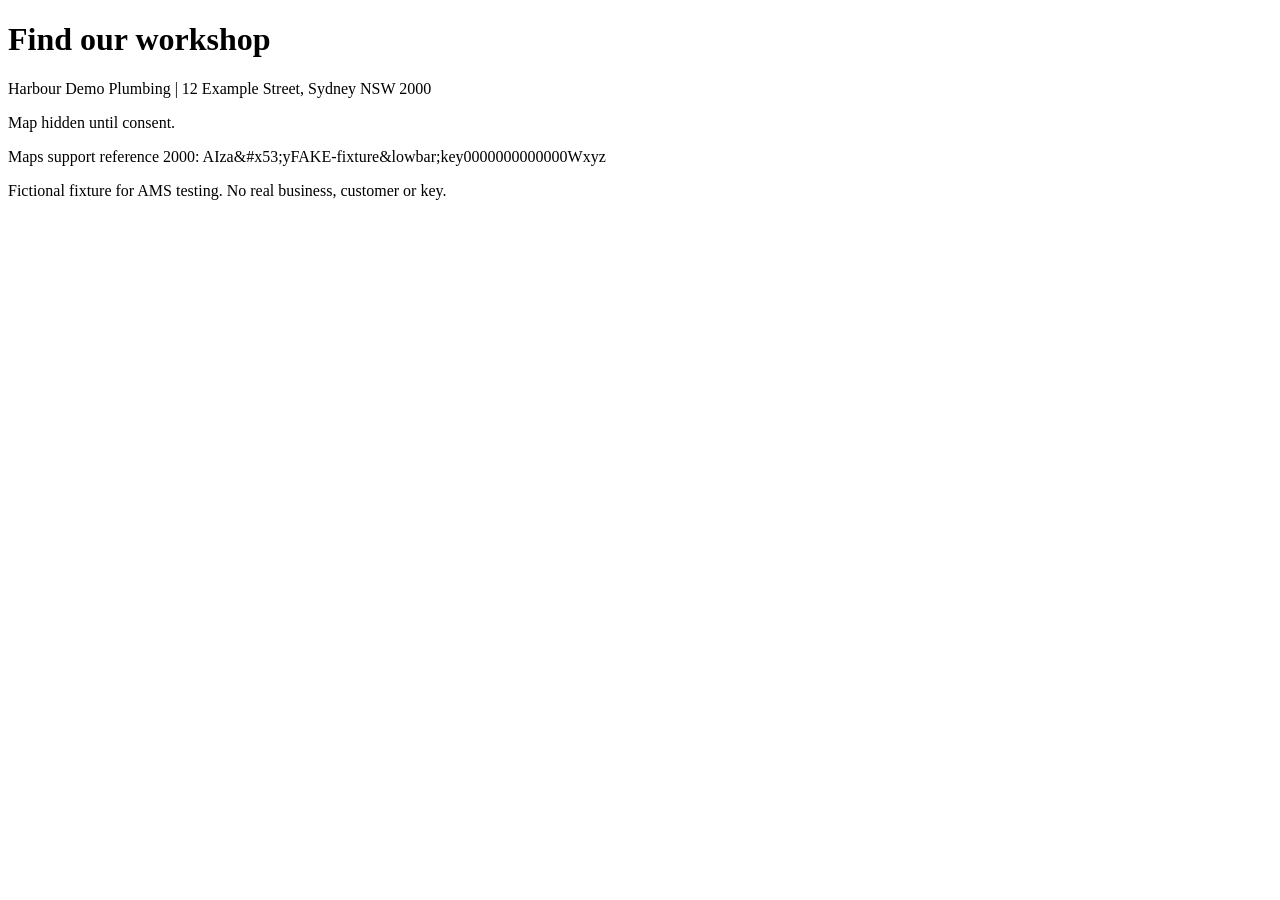
<file: fixtures/public-key/index.html>
<!doctype html><html lang="en"><head><meta charset="utf-8"><meta name="viewport" content="width=device-width, initial-scale=1"><title>Find us - Harbour Demo Plumbing</title><meta name="description" content="Fictional fixture page embedding a FAKE Google Maps browser key."></head><body><main><h1>Find our workshop</h1><p>Harbour Demo Plumbing | 12 Example Street, Sydney NSW 2000</p>
<!-- Consent-gated Maps loader and embed: never loads; the key below is FAKE. -->
<script type="text/plain" data-consent="maps" src="https://maps.googleapis.com/maps/api/js?key=AIzaSyFAKE-fixture_key0000000000000Wxyz&callback=initMap"></script>
<script>window.fixtureMaps = {apiKey: "AIzaSyFAKE-fixture_key0000000000000Wxyz", zoom: 14};</script>
<div class="map" data-src="https://www.google.com/maps/embed/v1/place?key=AIzaSyFAKE-fixture_key0000000000000Wxyz&q=Sydney">Map hidden until consent.</div>
<!-- The same FAKE key spelt with HTML character references, JS/JSON escapes and mixed forms. -->
<div class="map" data-embed="https://www.google.com/maps/embed/v1/place?key=AIza&#83;yFAKE-fixture&#x5F;key0000000000000Wxyz&amp;q=Sydney"></div>
<p>Maps support reference 2000: AIza&amp;#x53;yFAKE-fixture&amp;lowbar;key0000000000000Wxyz</p>
<script>window.fixtureMapsEscaped = {key: "AIza\u0053yFAKE-fixture_key0000000000000Wxyz", alt: "\x41Iza\x53yFAKE-fixture\u{5f}key0000000000000Wxyz", mixed: "AIza\u0053y&#70;AKE-fixture%5Fkey0000000000000Wxyz"};</script>
<script type="application/json" id="maps-config">{"nested": "AIza\\u0053yFAKE-fixture_key0000000000000Wxyz"}</script>
</main><footer><p>Fictional fixture for AMS testing. No real business, customer or key.</p></footer></body></html>
</file>
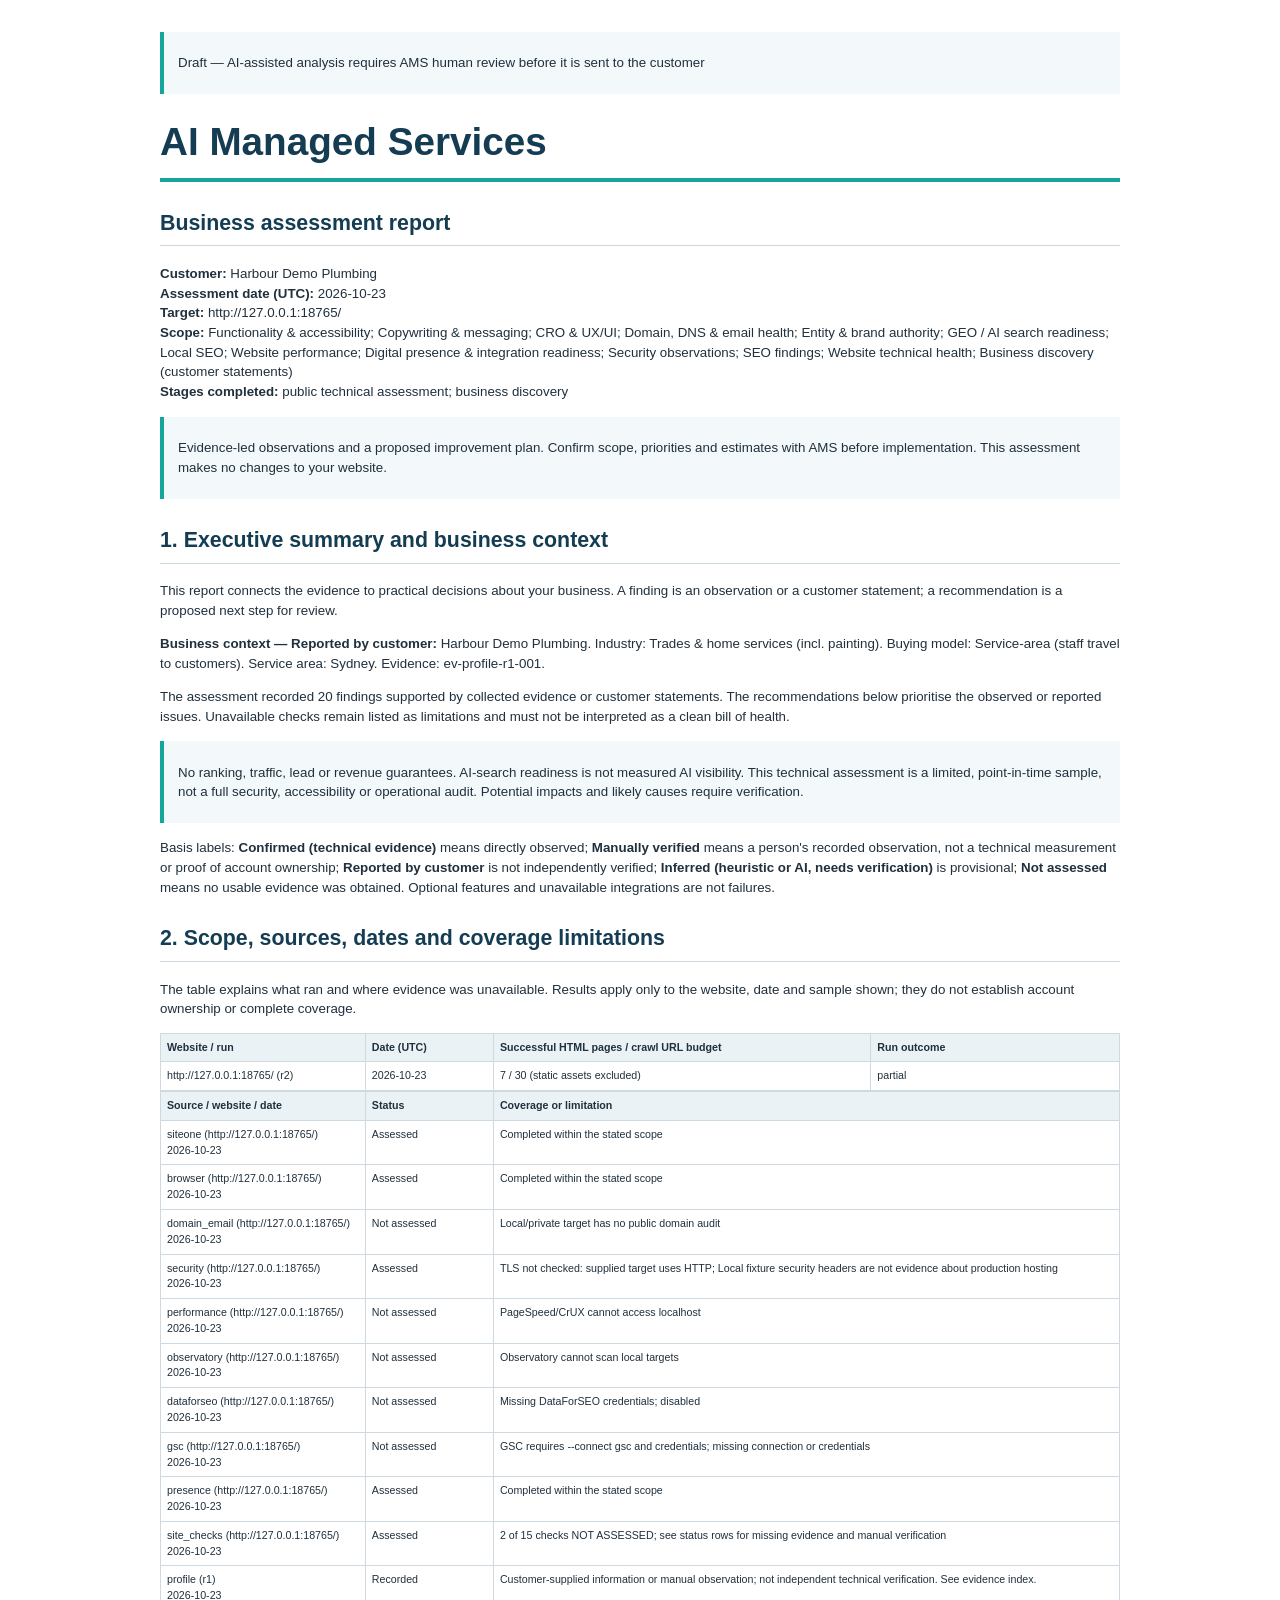
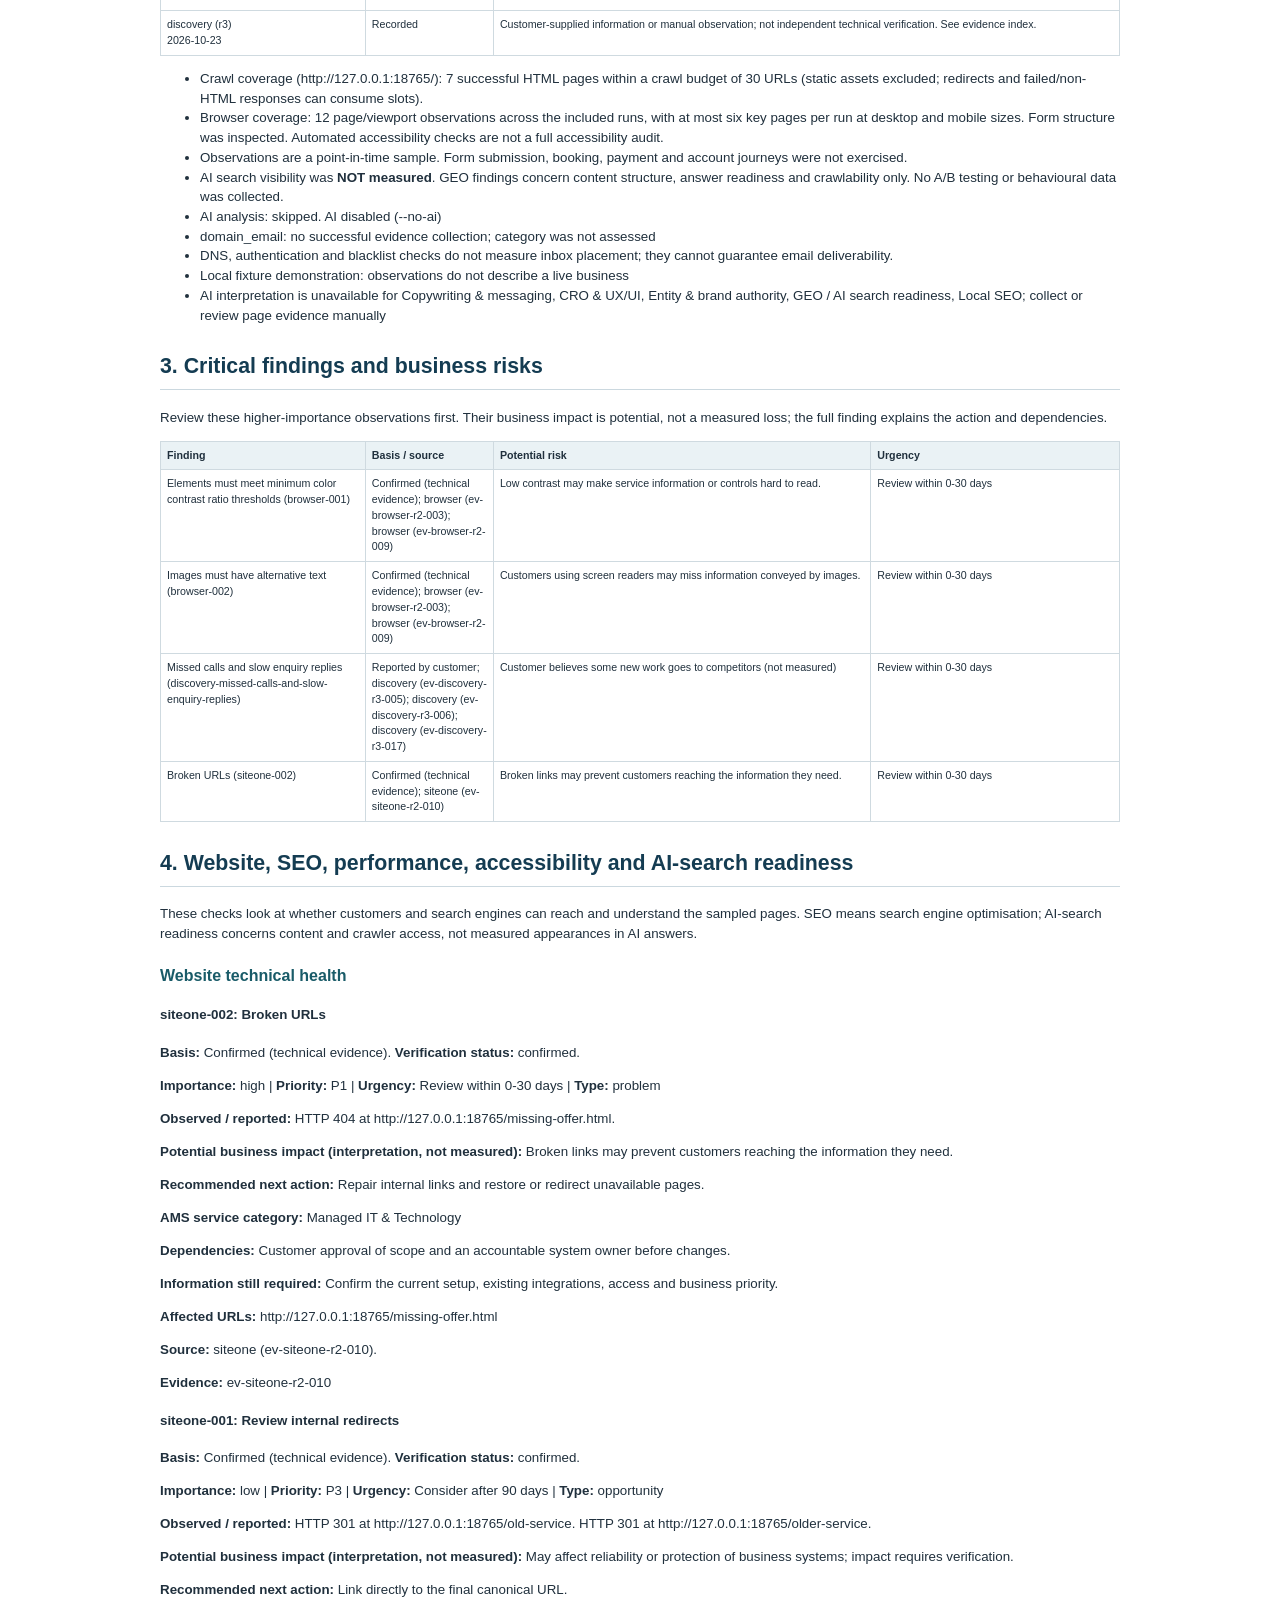
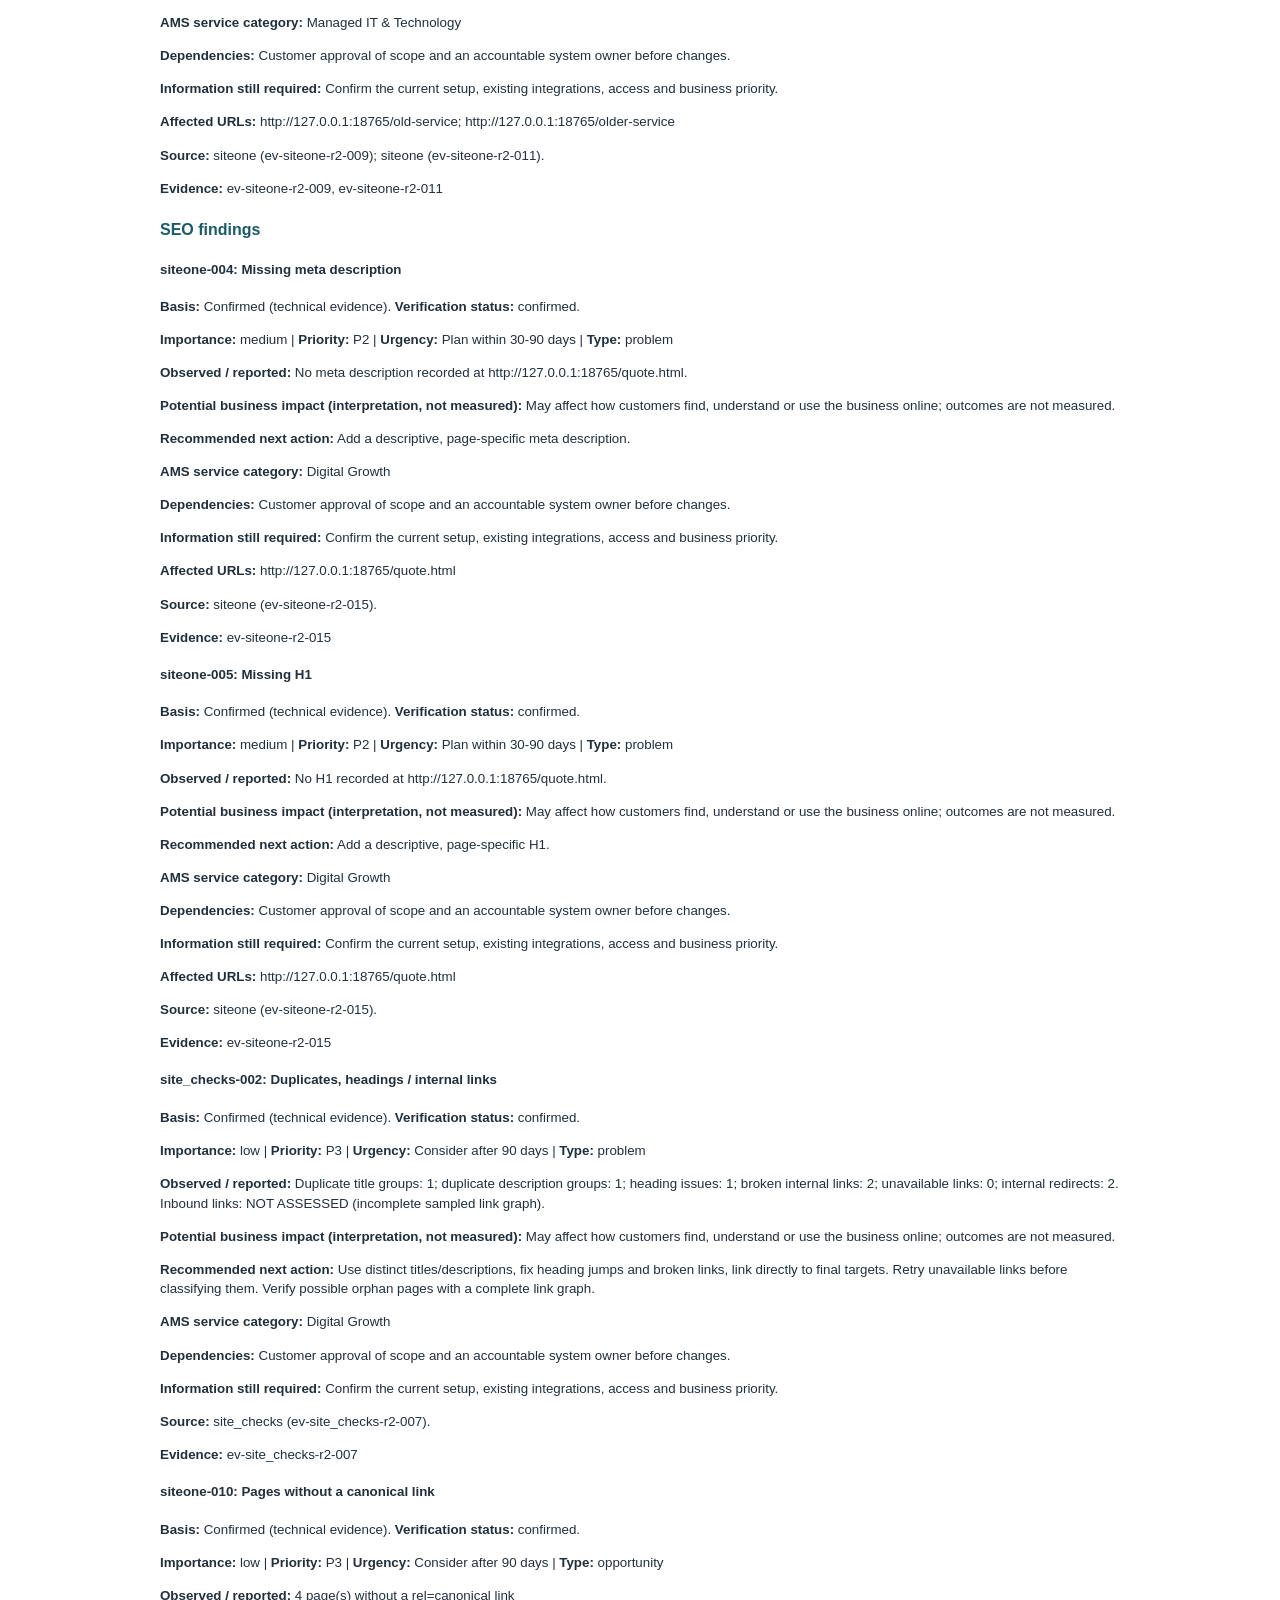
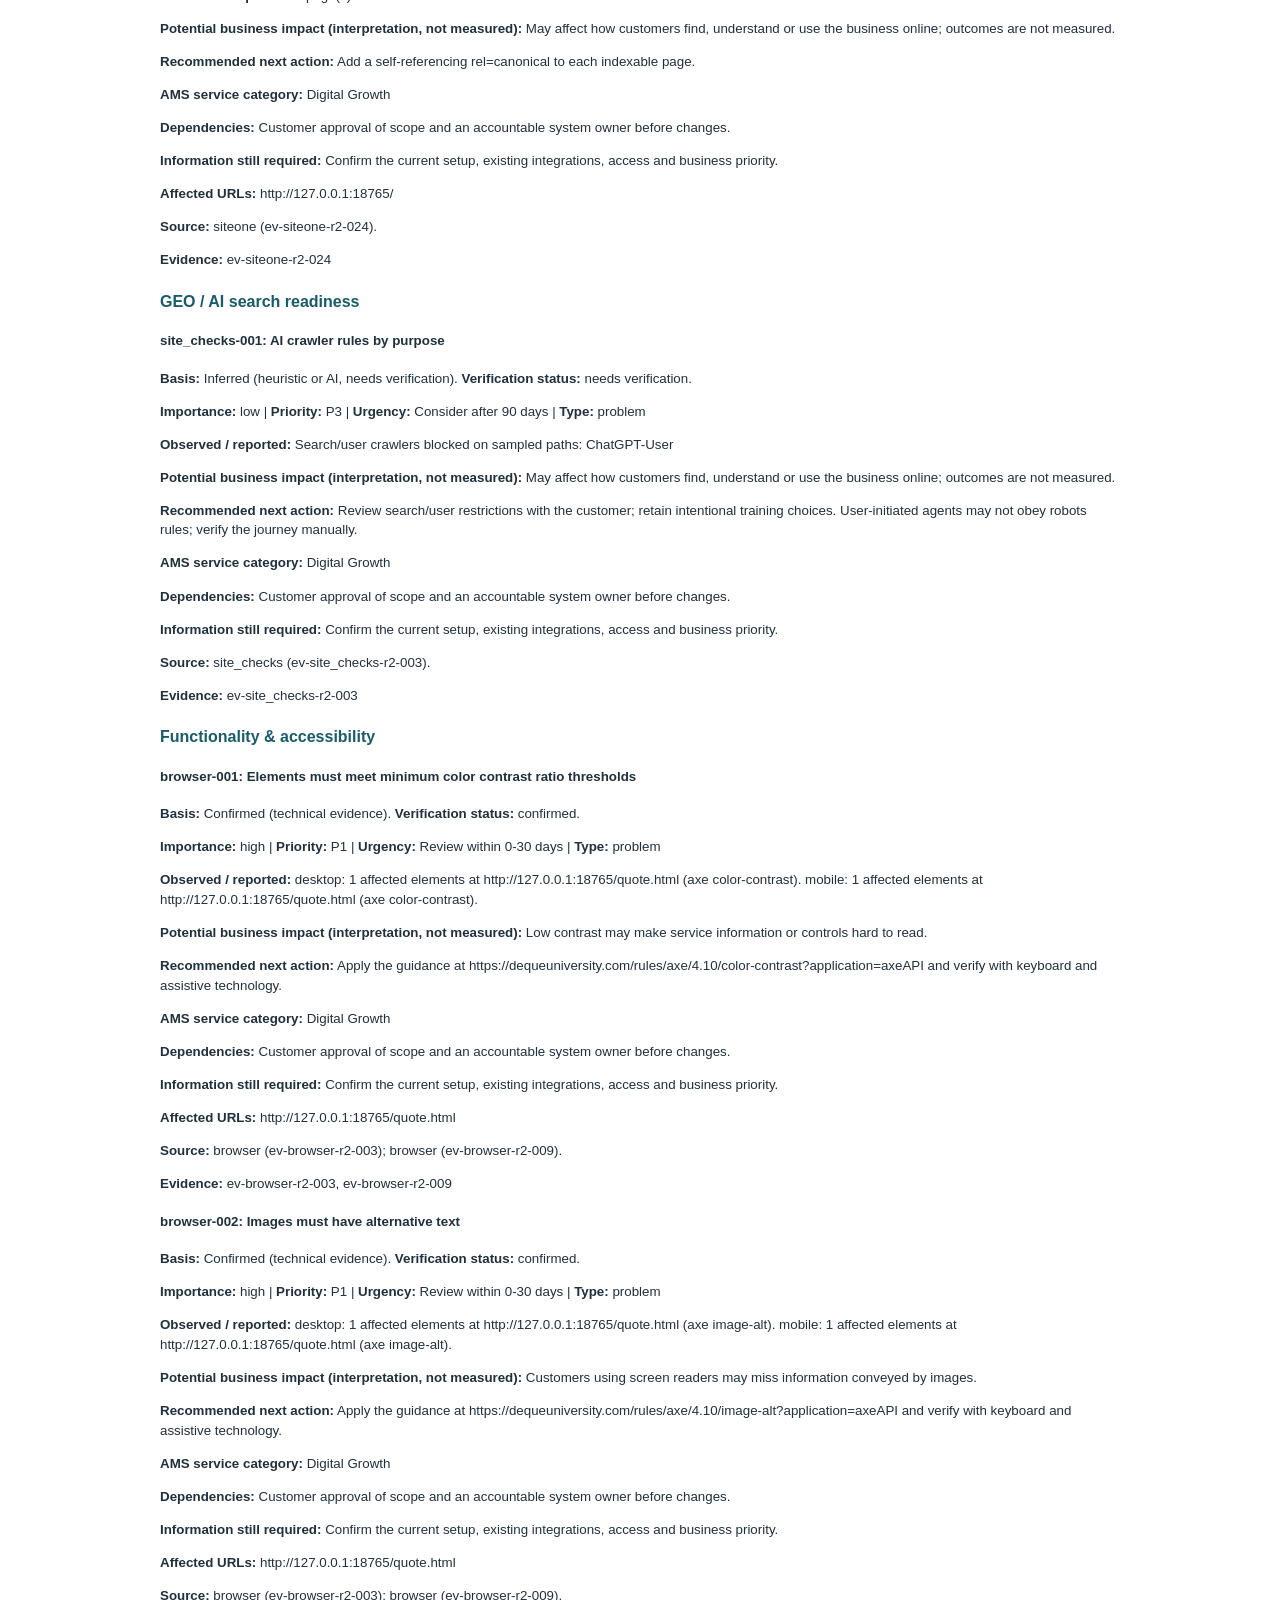
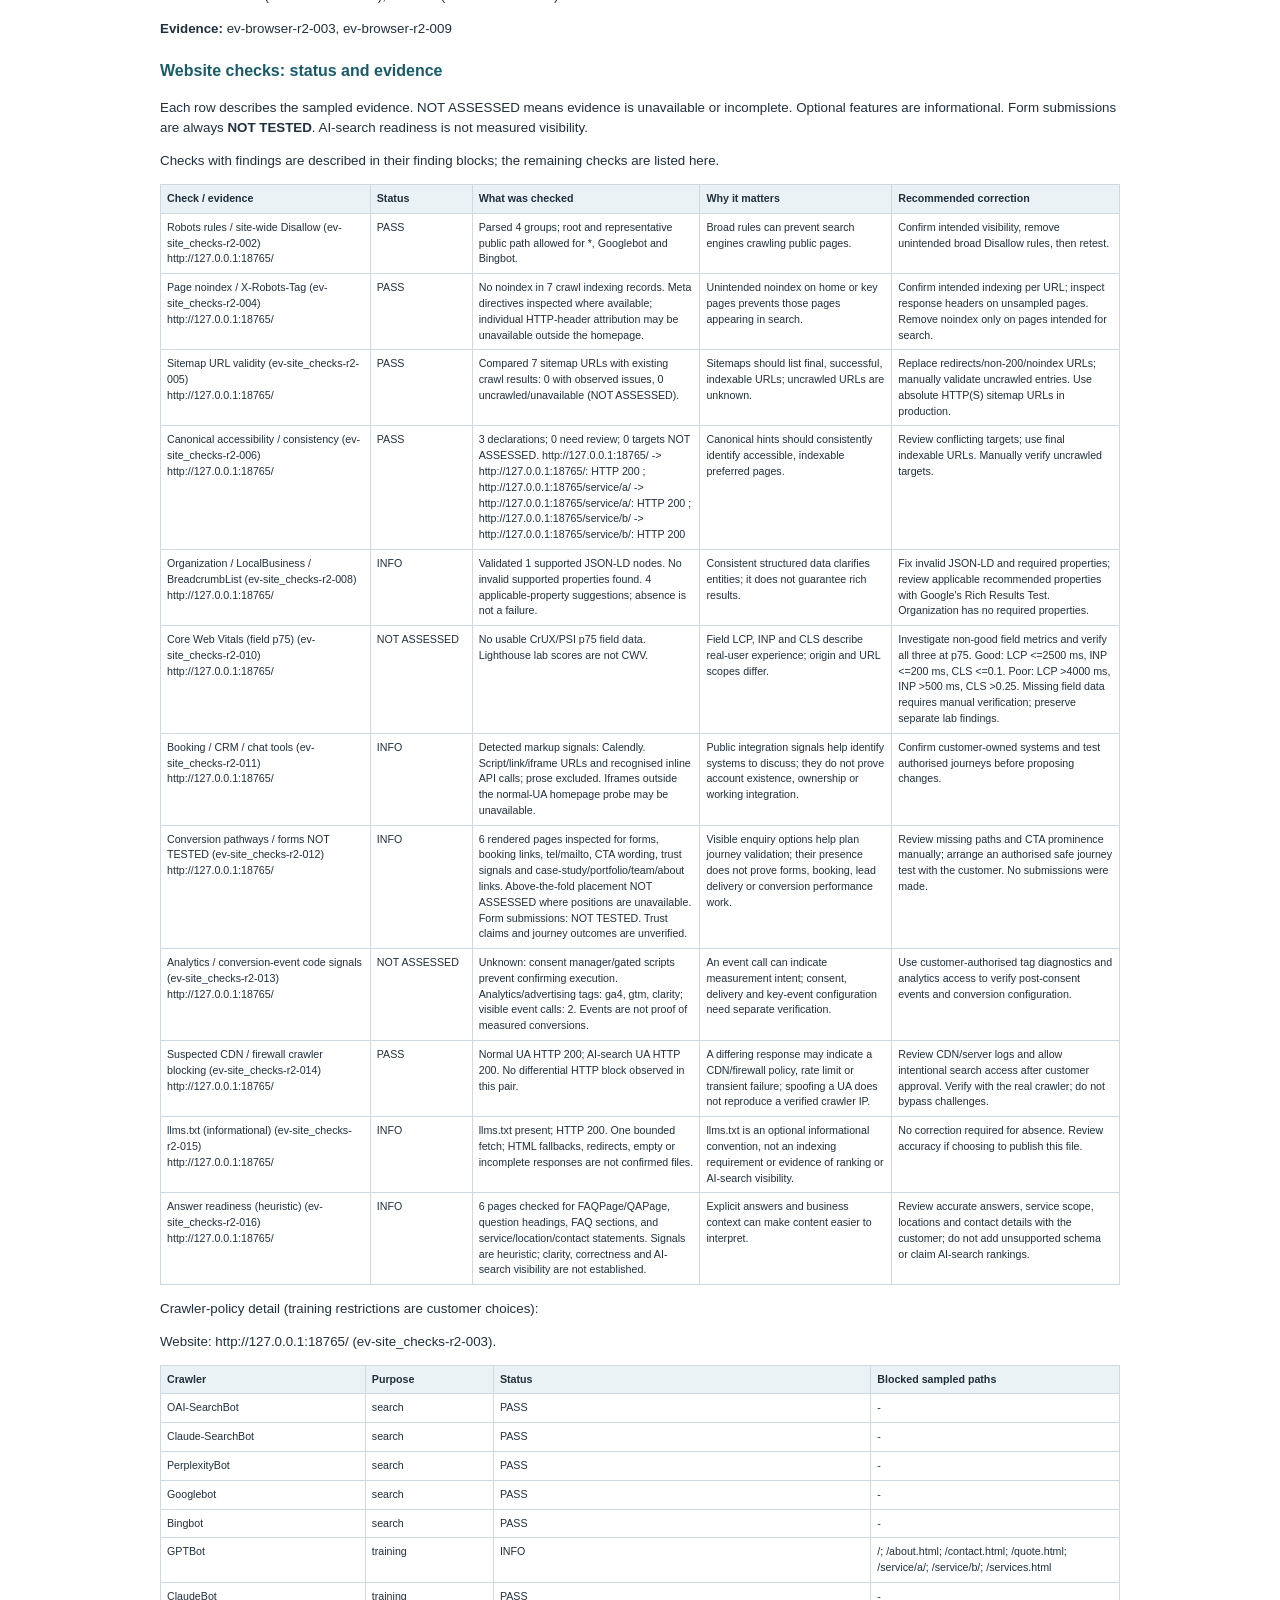
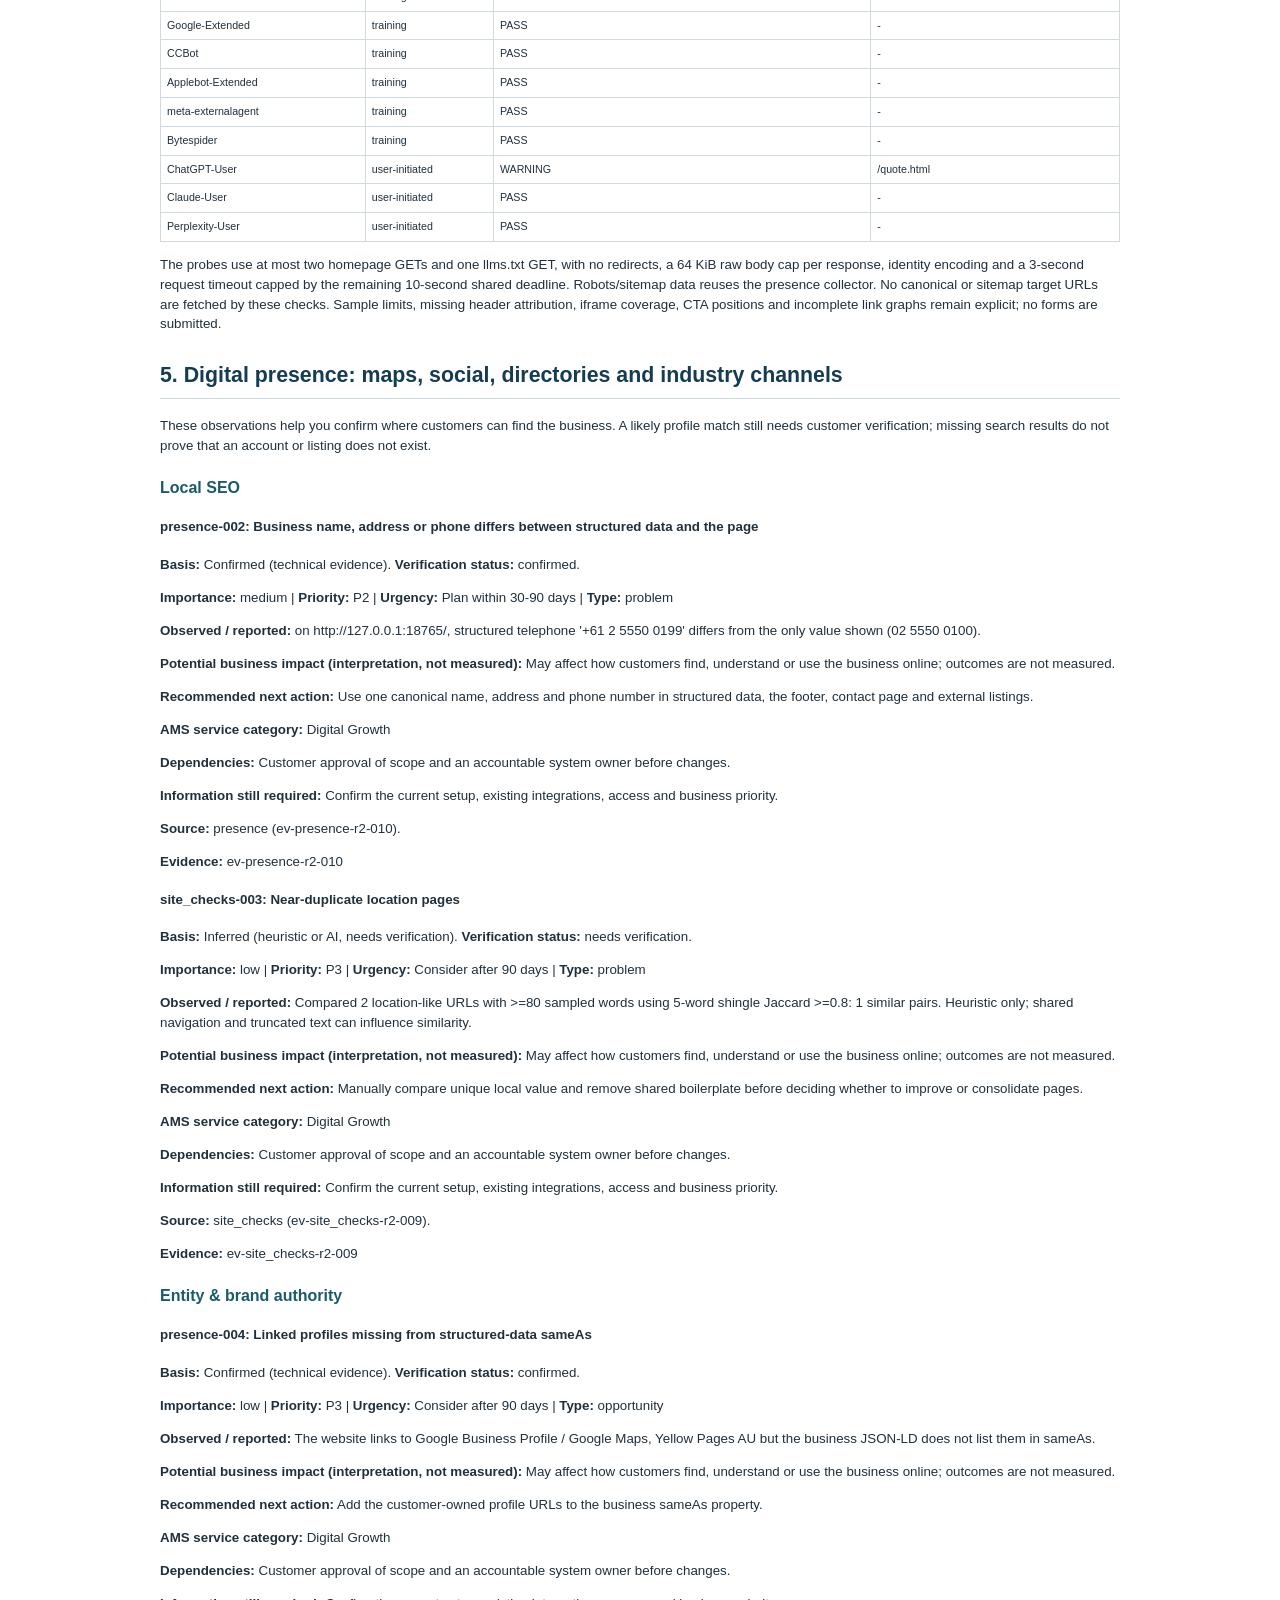
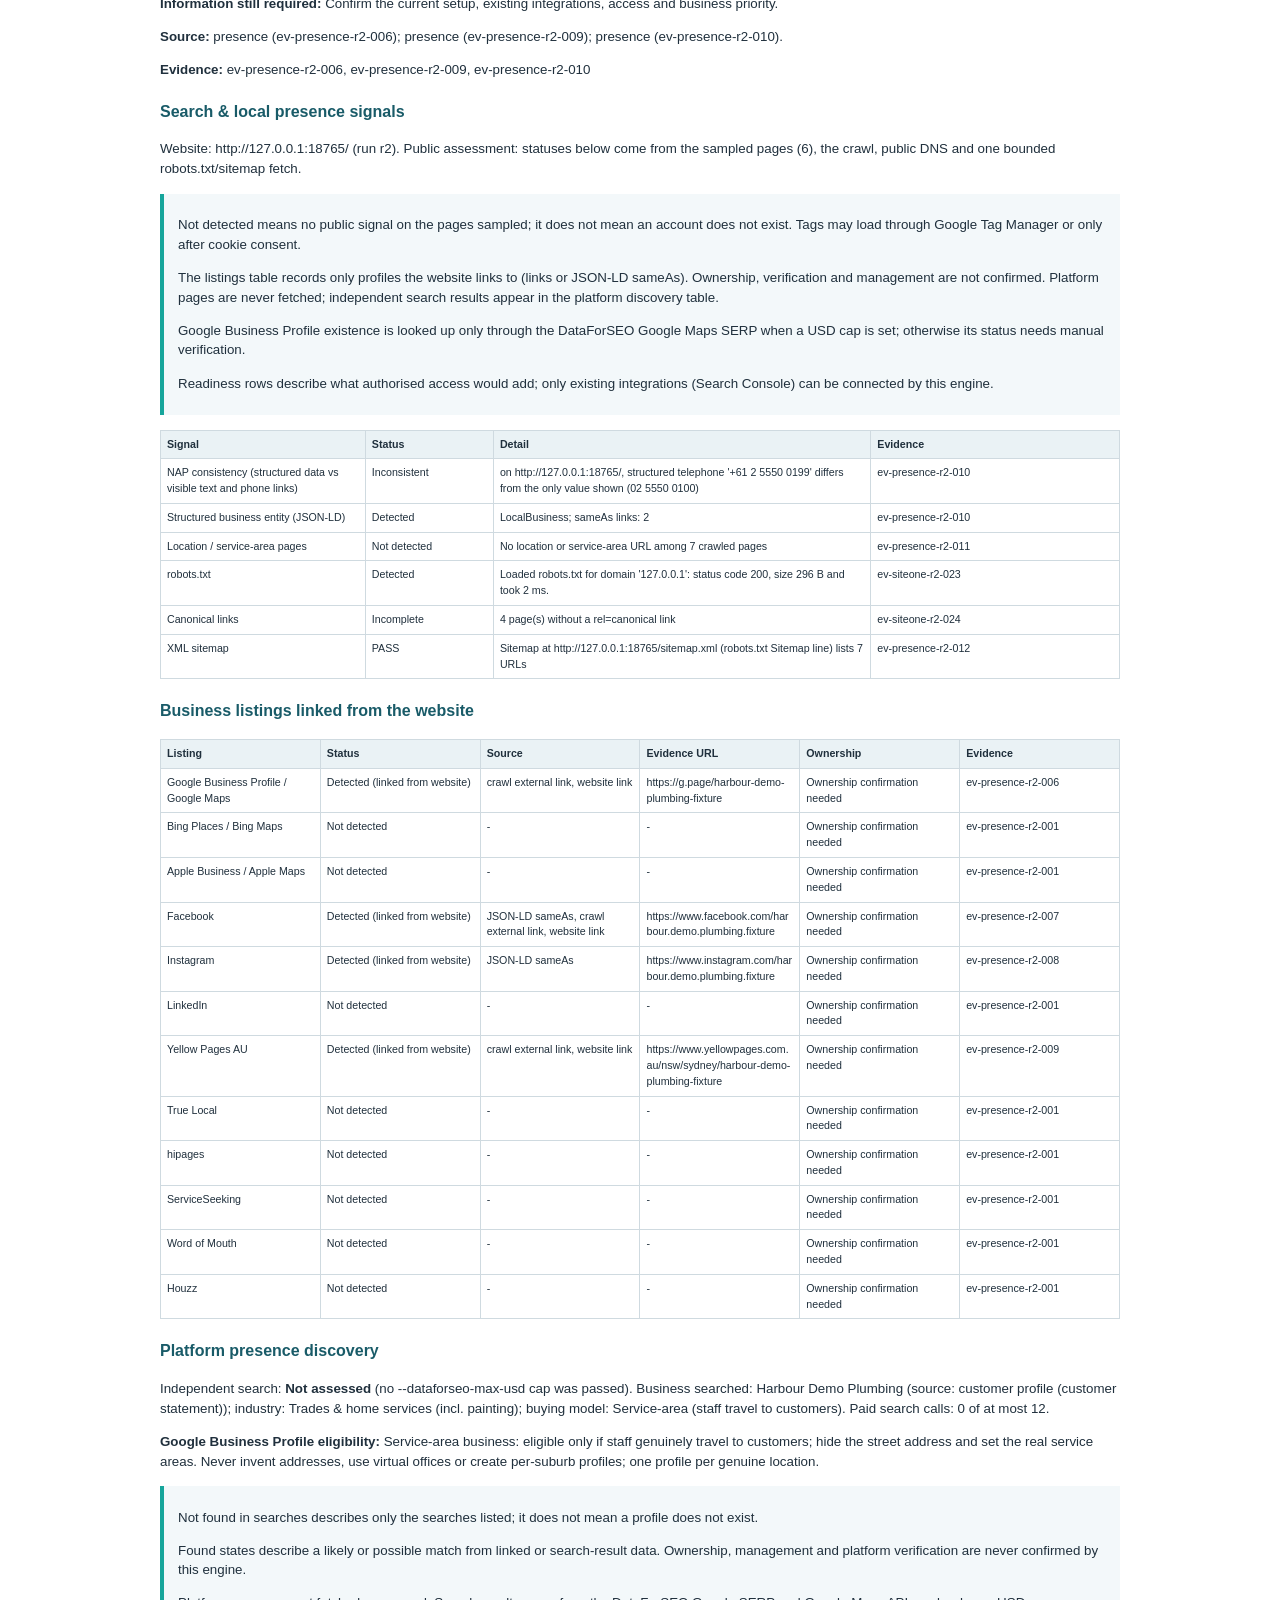
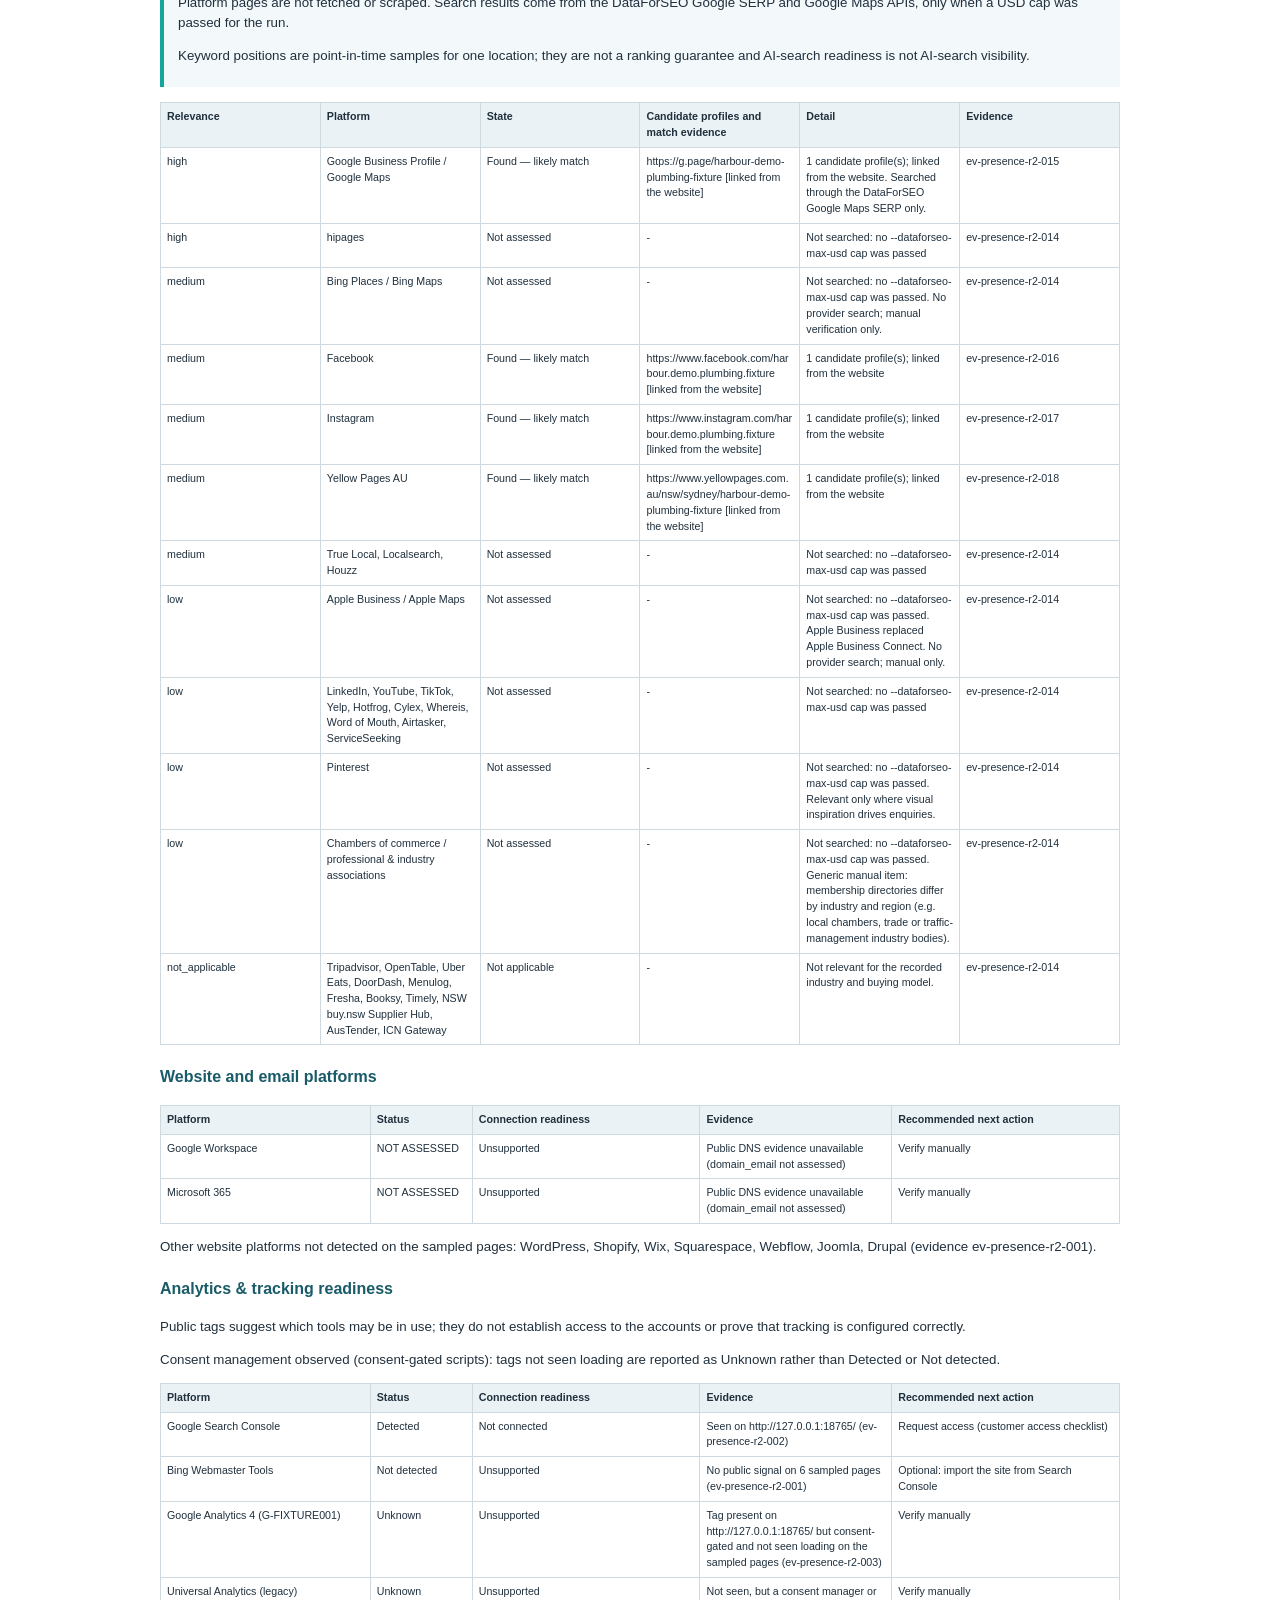
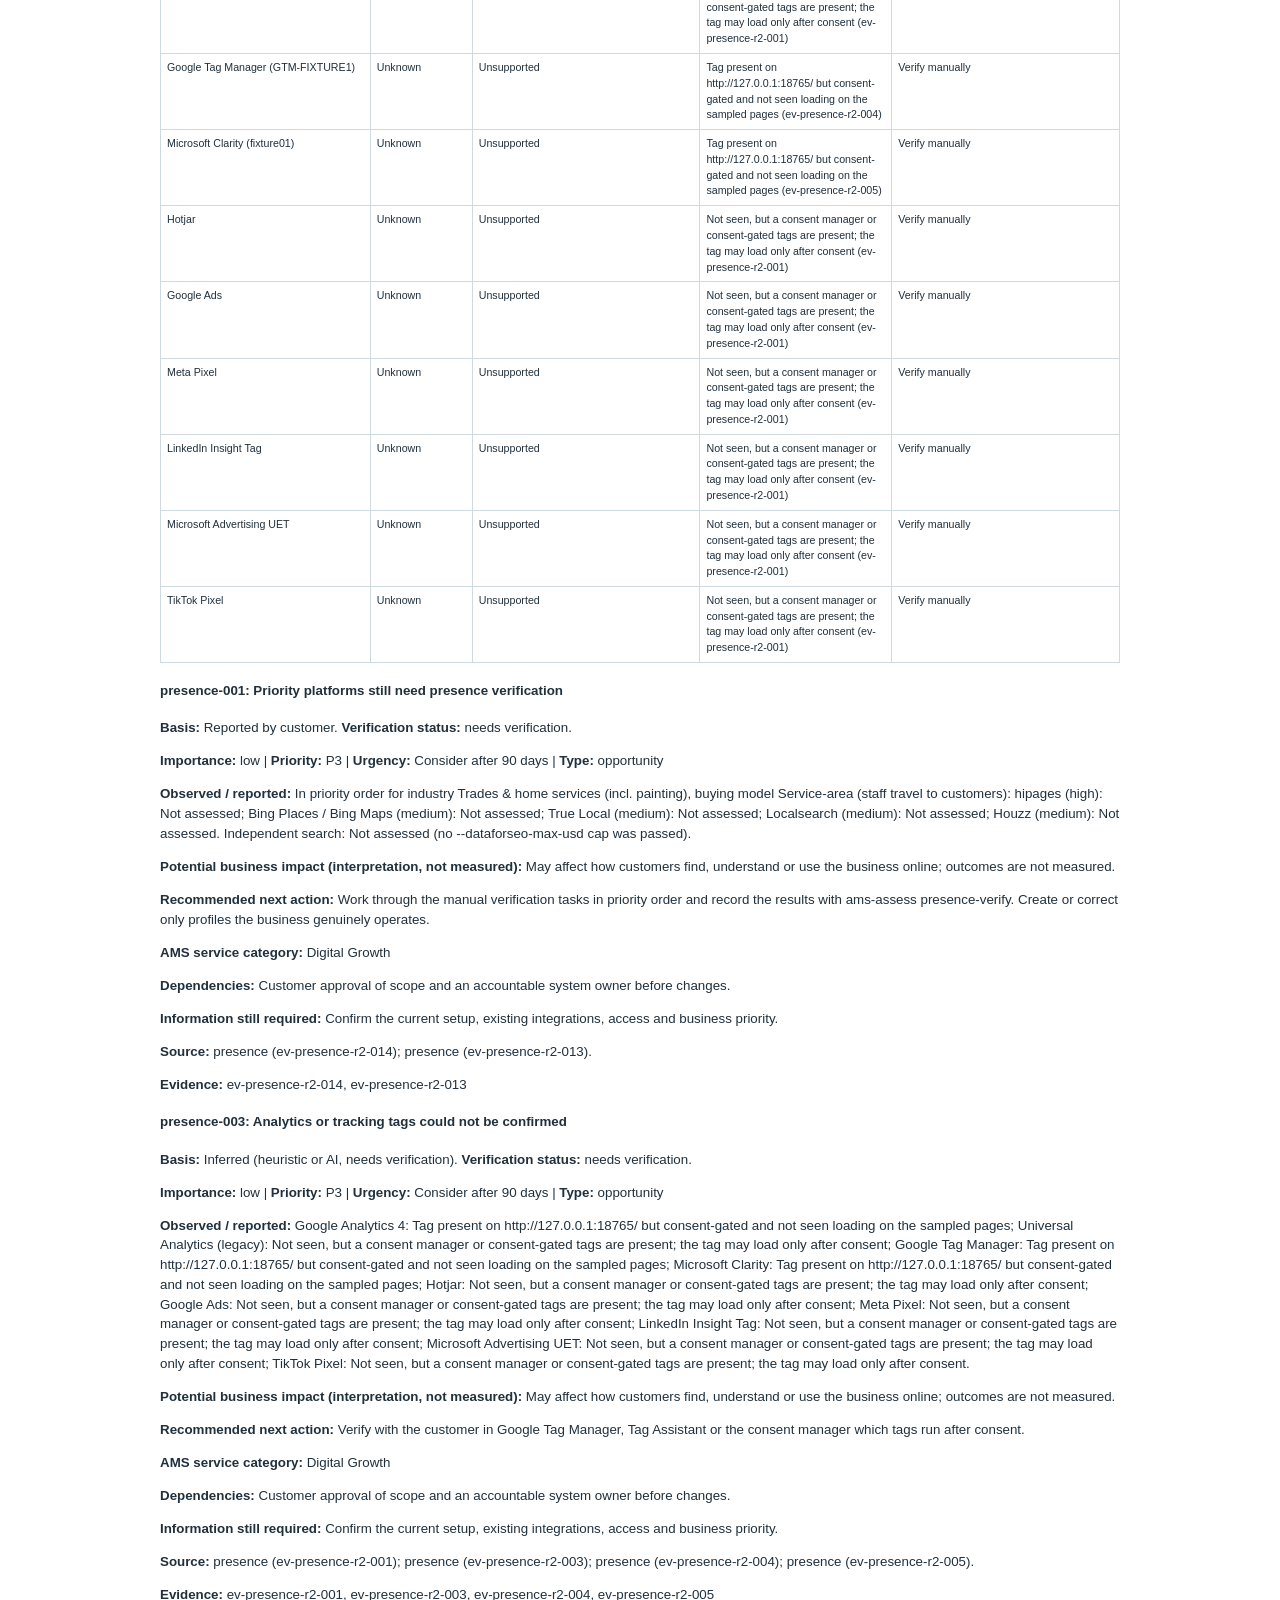
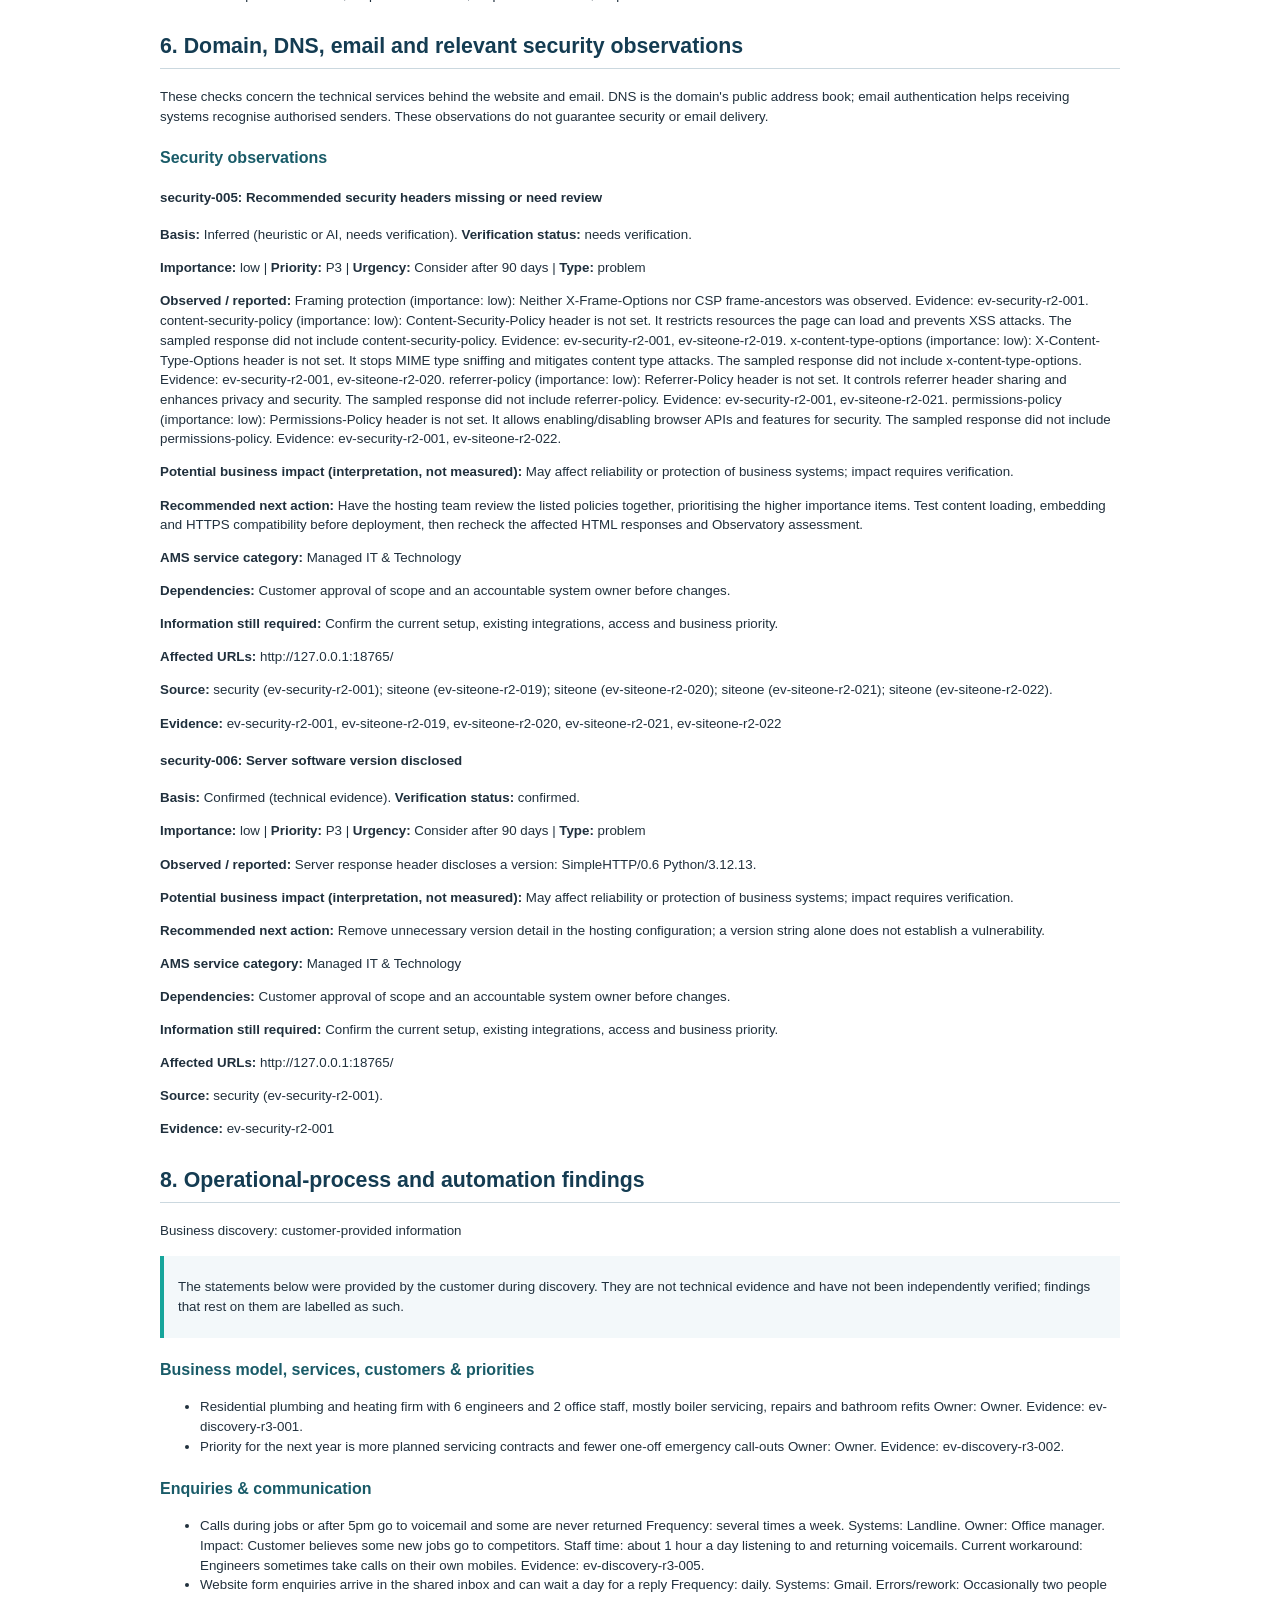
<file: examples/fixture-report/report.html>
<!doctype html><html lang="en"><head><meta charset="utf-8"><meta http-equiv="Content-Security-Policy" content="default-src 'none'; style-src 'unsafe-inline'"><title>AMS Assessment Report</title><style>@page { size: A4; margin: 18mm 17mm 20mm; }
body { font-family: Arial, sans-serif; color: #20303d; font-size: 10pt; line-height: 1.48;
       max-width: 960px; margin: 32px auto; padding: 0 20px; }
h1 { color: #143c52; font-size: 29pt; line-height: 1.12; border-bottom: 4px solid #16a59b;
     padding-bottom: 14px; margin-bottom: 20px; }
h2 { color: #143c52; font-size: 16pt; margin-top: 26px; border-bottom: 1px solid #cbd8df;
     padding-bottom: 6px; break-after: avoid; }
h3 { color: #195b68; font-size: 12pt; margin-top: 20px; break-after: avoid; }
h4 { break-after: avoid; }
h3 + p, h3 + p + p { break-after: avoid; }
p,li { orphans: 3; widows: 3; overflow-wrap: anywhere; }
a { color: #166c7c; overflow-wrap: anywhere; }
table { width: 100%; border-collapse: collapse; font-size: 8pt; table-layout: fixed; }
th:first-child { width: 20%; } th:nth-child(2) { width: 12%; }
table:has(th:nth-child(4)) th:nth-child(3) { width: 38%; }
table:has(th:nth-child(5)) th { width: auto; }
table:has(th:nth-child(6)) th:nth-child(n) { width: auto; }
table:has(th:nth-child(5)):not(:has(th:nth-child(6))) th:nth-child(1) { width: 22%; }
table:has(th:nth-child(5)):not(:has(th:nth-child(6))) th:nth-child(2) { width: 10%; }
table:has(th:nth-child(5)):not(:has(th:nth-child(6))) th:nth-child(3) { width: 24%; }
table:has(th:nth-child(5)):not(:has(th:nth-child(6))) th:nth-child(4) { width: 20%; }
table:has(th:nth-child(5)):not(:has(th:nth-child(6))) th:nth-child(5) { width: 24%; }
th,td { border: 1px solid #cfdae0; padding: 6px; text-align: left; vertical-align: top;
        overflow-wrap: anywhere; }
th { background: #eaf2f5; } tr { break-inside: avoid; }
code { font-size: 8pt; overflow-wrap: anywhere; }
blockquote { margin: 15px 0; padding: 8px 14px; border-left: 4px solid #16a59b;
 background: #f3f8fa; }
@media print { body { margin: 0; padding: 0; max-width: none; }
  h2 { margin-top: 22px; } a { text-decoration: none; } }
</style></head><body><blockquote>
<p>Draft — AI-assisted analysis requires AMS human review before it is sent to the customer</p>
</blockquote>
<h1 id="ai-managed-services">AI Managed Services</h1>
<h2 id="business-assessment-report">Business assessment report</h2>
<p><strong>Customer:</strong> Harbour Demo Plumbing<br />
<strong>Assessment date (UTC):</strong> 2026-10-23<br />
<strong>Target:</strong> http://127.0.0.1:18765/<br />
<strong>Scope:</strong> Functionality &amp; accessibility; Copywriting &amp; messaging; CRO &amp; UX/UI; Domain, DNS &amp; email health; Entity &amp; brand authority; GEO / AI search readiness; Local SEO; Website performance; Digital presence &amp; integration readiness; Security observations; SEO findings; Website technical health; Business discovery (customer statements)<br />
<strong>Stages completed:</strong> public technical assessment; business discovery</p>
<blockquote>
<p>Evidence-led observations and a proposed improvement plan. Confirm scope, priorities and estimates with AMS before implementation. This assessment makes no changes to your website.</p>
</blockquote>
<h2 id="1-executive-summary-and-business-context">1. Executive summary and business context</h2>
<p>This report connects the evidence to practical decisions about your business. A finding is an observation or a customer statement; a recommendation is a proposed next step for review.</p>
<p><strong>Business context — Reported by customer:</strong> Harbour Demo Plumbing. Industry: Trades &amp; home services (incl. painting). Buying model: Service-area (staff travel to customers). Service area: Sydney. Evidence: ev-profile-r1-001.</p>
<p>The assessment recorded 20 findings supported by collected evidence or customer statements. The recommendations below prioritise the observed or reported issues. Unavailable checks remain listed as limitations and must not be interpreted as a clean bill of health.</p>
<blockquote>
<p>No ranking, traffic, lead or revenue guarantees. AI-search readiness is not measured AI visibility. This technical assessment is a limited, point-in-time sample, not a full security, accessibility or operational audit. Potential impacts and likely causes require verification.</p>
</blockquote>
<p>Basis labels: <strong>Confirmed (technical evidence)</strong> means directly observed; <strong>Manually verified</strong> means a person's recorded observation, not a technical measurement or proof of account ownership; <strong>Reported by customer</strong> is not independently verified; <strong>Inferred (heuristic or AI, needs verification)</strong> is provisional; <strong>Not assessed</strong> means no usable evidence was obtained. Optional features and unavailable integrations are not failures.</p>
<h2 id="2-scope-sources-dates-and-coverage-limitations">2. Scope, sources, dates and coverage limitations</h2>
<p>The table explains what ran and where evidence was unavailable. Results apply only to the website, date and sample shown; they do not establish account ownership or complete coverage.</p>
<table>
<thead>
<tr>
<th>Website / run</th>
<th>Date (UTC)</th>
<th>Successful HTML pages / crawl URL budget</th>
<th>Run outcome</th>
</tr>
</thead>
<tbody>
<tr>
<td>http://127.0.0.1:18765/ (r2)</td>
<td>2026-10-23</td>
<td>7 / 30 (static assets excluded)</td>
<td>partial</td>
</tr>
</tbody>
</table>
<table>
<thead>
<tr>
<th>Source / website / date</th>
<th>Status</th>
<th>Coverage or limitation</th>
</tr>
</thead>
<tbody>
<tr>
<td>siteone (http://127.0.0.1:18765/)<br />
2026-10-23</td>
<td>Assessed</td>
<td>Completed within the stated scope</td>
</tr>
<tr>
<td>browser (http://127.0.0.1:18765/)<br />
2026-10-23</td>
<td>Assessed</td>
<td>Completed within the stated scope</td>
</tr>
<tr>
<td>domain_email (http://127.0.0.1:18765/)<br />
2026-10-23</td>
<td>Not assessed</td>
<td>Local/private target has no public domain audit</td>
</tr>
<tr>
<td>security (http://127.0.0.1:18765/)<br />
2026-10-23</td>
<td>Assessed</td>
<td>TLS not checked: supplied target uses HTTP; Local fixture security headers are not evidence about production hosting</td>
</tr>
<tr>
<td>performance (http://127.0.0.1:18765/)<br />
2026-10-23</td>
<td>Not assessed</td>
<td>PageSpeed/CrUX cannot access localhost</td>
</tr>
<tr>
<td>observatory (http://127.0.0.1:18765/)<br />
2026-10-23</td>
<td>Not assessed</td>
<td>Observatory cannot scan local targets</td>
</tr>
<tr>
<td>dataforseo (http://127.0.0.1:18765/)<br />
2026-10-23</td>
<td>Not assessed</td>
<td>Missing DataForSEO credentials; disabled</td>
</tr>
<tr>
<td>gsc (http://127.0.0.1:18765/)<br />
2026-10-23</td>
<td>Not assessed</td>
<td>GSC requires --connect gsc and credentials; missing connection or credentials</td>
</tr>
<tr>
<td>presence (http://127.0.0.1:18765/)<br />
2026-10-23</td>
<td>Assessed</td>
<td>Completed within the stated scope</td>
</tr>
<tr>
<td>site_checks (http://127.0.0.1:18765/)<br />
2026-10-23</td>
<td>Assessed</td>
<td>2 of 15 checks NOT ASSESSED; see status rows for missing evidence and manual verification</td>
</tr>
<tr>
<td>profile (r1)<br />
2026-10-23</td>
<td>Recorded</td>
<td>Customer-supplied information or manual observation; not independent technical verification. See evidence index.</td>
</tr>
<tr>
<td>discovery (r3)<br />
2026-10-23</td>
<td>Recorded</td>
<td>Customer-supplied information or manual observation; not independent technical verification. See evidence index.</td>
</tr>
</tbody>
</table>
<ul>
<li>Crawl coverage (http://127.0.0.1:18765/): 7 successful HTML pages within a crawl budget of 30 URLs (static assets excluded; redirects and failed/non-HTML responses can consume slots).</li>
<li>Browser coverage: 12 page/viewport observations across the included runs, with at most six key pages per run at desktop and mobile sizes. Form structure was inspected. Automated accessibility checks are not a full accessibility audit.</li>
<li>Observations are a point-in-time sample. Form submission, booking, payment and account journeys were not exercised.</li>
<li>AI search visibility was <strong>NOT measured</strong>. GEO findings concern content structure, answer readiness and crawlability only. No A/B testing or behavioural data was collected.</li>
<li>AI analysis: skipped. AI disabled (--no-ai)</li>
<li>domain_email: no successful evidence collection; category was not assessed</li>
<li>DNS, authentication and blacklist checks do not measure inbox placement; they cannot guarantee email deliverability.</li>
<li>Local fixture demonstration: observations do not describe a live business</li>
<li>AI interpretation is unavailable for Copywriting &amp; messaging, CRO &amp; UX/UI, Entity &amp; brand authority, GEO / AI search readiness, Local SEO; collect or review page evidence manually</li>
</ul>
<h2 id="3-critical-findings-and-business-risks">3. Critical findings and business risks</h2>
<p>Review these higher-importance observations first. Their business impact is potential, not a measured loss; the full finding explains the action and dependencies.</p>
<table>
<thead>
<tr>
<th>Finding</th>
<th>Basis / source</th>
<th>Potential risk</th>
<th>Urgency</th>
</tr>
</thead>
<tbody>
<tr>
<td>Elements must meet minimum color contrast ratio thresholds (browser-001)</td>
<td>Confirmed (technical evidence); browser (ev-browser-r2-003); browser (ev-browser-r2-009)</td>
<td>Low contrast may make service information or controls hard to read.</td>
<td>Review within 0-30 days</td>
</tr>
<tr>
<td>Images must have alternative text (browser-002)</td>
<td>Confirmed (technical evidence); browser (ev-browser-r2-003); browser (ev-browser-r2-009)</td>
<td>Customers using screen readers may miss information conveyed by images.</td>
<td>Review within 0-30 days</td>
</tr>
<tr>
<td>Missed calls and slow enquiry replies (discovery-missed-calls-and-slow-enquiry-replies)</td>
<td>Reported by customer; discovery (ev-discovery-r3-005); discovery (ev-discovery-r3-006); discovery (ev-discovery-r3-017)</td>
<td>Customer believes some new work goes to competitors (not measured)</td>
<td>Review within 0-30 days</td>
</tr>
<tr>
<td>Broken URLs (siteone-002)</td>
<td>Confirmed (technical evidence); siteone (ev-siteone-r2-010)</td>
<td>Broken links may prevent customers reaching the information they need.</td>
<td>Review within 0-30 days</td>
</tr>
</tbody>
</table>
<h2 id="4-website-seo-performance-accessibility-and-ai-search-readiness">4. Website, SEO, performance, accessibility and AI-search readiness</h2>
<p>These checks look at whether customers and search engines can reach and understand the sampled pages. SEO means search engine optimisation; AI-search readiness concerns content and crawler access, not measured appearances in AI answers.</p>
<h3 id="website-technical-health">Website technical health</h3>
<h4 id="siteone-002-broken-urls">siteone-002: Broken URLs</h4>
<p><strong>Basis:</strong> Confirmed (technical evidence). <strong>Verification status:</strong> confirmed.</p>
<p><strong>Importance:</strong> high | <strong>Priority:</strong> P1 | <strong>Urgency:</strong> Review within 0-30 days | <strong>Type:</strong> problem</p>
<p><strong>Observed / reported:</strong> HTTP 404 at http://127.0.0.1:18765/missing-offer.html.</p>
<p><strong>Potential business impact (interpretation, not measured):</strong> Broken links may prevent customers reaching the information they need.</p>
<p><strong>Recommended next action:</strong> Repair internal links and restore or redirect unavailable pages.</p>
<p><strong>AMS service category:</strong> Managed IT &amp; Technology</p>
<p><strong>Dependencies:</strong> Customer approval of scope and an accountable system owner before changes.</p>
<p><strong>Information still required:</strong> Confirm the current setup, existing integrations, access and business priority.</p>
<p><strong>Affected URLs:</strong> http://127.0.0.1:18765/missing-offer.html</p>
<p><strong>Source:</strong> siteone (ev-siteone-r2-010).</p>
<p><strong>Evidence:</strong> ev-siteone-r2-010</p>
<h4 id="siteone-001-review-internal-redirects">siteone-001: Review internal redirects</h4>
<p><strong>Basis:</strong> Confirmed (technical evidence). <strong>Verification status:</strong> confirmed.</p>
<p><strong>Importance:</strong> low | <strong>Priority:</strong> P3 | <strong>Urgency:</strong> Consider after 90 days | <strong>Type:</strong> opportunity</p>
<p><strong>Observed / reported:</strong> HTTP 301 at http://127.0.0.1:18765/old-service. HTTP 301 at http://127.0.0.1:18765/older-service.</p>
<p><strong>Potential business impact (interpretation, not measured):</strong> May affect reliability or protection of business systems; impact requires verification.</p>
<p><strong>Recommended next action:</strong> Link directly to the final canonical URL.</p>
<p><strong>AMS service category:</strong> Managed IT &amp; Technology</p>
<p><strong>Dependencies:</strong> Customer approval of scope and an accountable system owner before changes.</p>
<p><strong>Information still required:</strong> Confirm the current setup, existing integrations, access and business priority.</p>
<p><strong>Affected URLs:</strong> http://127.0.0.1:18765/old-service; http://127.0.0.1:18765/older-service</p>
<p><strong>Source:</strong> siteone (ev-siteone-r2-009); siteone (ev-siteone-r2-011).</p>
<p><strong>Evidence:</strong> ev-siteone-r2-009, ev-siteone-r2-011</p>
<h3 id="seo-findings">SEO findings</h3>
<h4 id="siteone-004-missing-meta-description">siteone-004: Missing meta description</h4>
<p><strong>Basis:</strong> Confirmed (technical evidence). <strong>Verification status:</strong> confirmed.</p>
<p><strong>Importance:</strong> medium | <strong>Priority:</strong> P2 | <strong>Urgency:</strong> Plan within 30-90 days | <strong>Type:</strong> problem</p>
<p><strong>Observed / reported:</strong> No meta description recorded at http://127.0.0.1:18765/quote.html.</p>
<p><strong>Potential business impact (interpretation, not measured):</strong> May affect how customers find, understand or use the business online; outcomes are not measured.</p>
<p><strong>Recommended next action:</strong> Add a descriptive, page-specific meta description.</p>
<p><strong>AMS service category:</strong> Digital Growth</p>
<p><strong>Dependencies:</strong> Customer approval of scope and an accountable system owner before changes.</p>
<p><strong>Information still required:</strong> Confirm the current setup, existing integrations, access and business priority.</p>
<p><strong>Affected URLs:</strong> http://127.0.0.1:18765/quote.html</p>
<p><strong>Source:</strong> siteone (ev-siteone-r2-015).</p>
<p><strong>Evidence:</strong> ev-siteone-r2-015</p>
<h4 id="siteone-005-missing-h1">siteone-005: Missing H1</h4>
<p><strong>Basis:</strong> Confirmed (technical evidence). <strong>Verification status:</strong> confirmed.</p>
<p><strong>Importance:</strong> medium | <strong>Priority:</strong> P2 | <strong>Urgency:</strong> Plan within 30-90 days | <strong>Type:</strong> problem</p>
<p><strong>Observed / reported:</strong> No H1 recorded at http://127.0.0.1:18765/quote.html.</p>
<p><strong>Potential business impact (interpretation, not measured):</strong> May affect how customers find, understand or use the business online; outcomes are not measured.</p>
<p><strong>Recommended next action:</strong> Add a descriptive, page-specific H1.</p>
<p><strong>AMS service category:</strong> Digital Growth</p>
<p><strong>Dependencies:</strong> Customer approval of scope and an accountable system owner before changes.</p>
<p><strong>Information still required:</strong> Confirm the current setup, existing integrations, access and business priority.</p>
<p><strong>Affected URLs:</strong> http://127.0.0.1:18765/quote.html</p>
<p><strong>Source:</strong> siteone (ev-siteone-r2-015).</p>
<p><strong>Evidence:</strong> ev-siteone-r2-015</p>
<h4 id="site_checks-002-duplicates-headings-internal-links">site_checks-002: Duplicates, headings / internal links</h4>
<p><strong>Basis:</strong> Confirmed (technical evidence). <strong>Verification status:</strong> confirmed.</p>
<p><strong>Importance:</strong> low | <strong>Priority:</strong> P3 | <strong>Urgency:</strong> Consider after 90 days | <strong>Type:</strong> problem</p>
<p><strong>Observed / reported:</strong> Duplicate title groups: 1; duplicate description groups: 1; heading issues: 1; broken internal links: 2; unavailable links: 0; internal redirects: 2. Inbound links: NOT ASSESSED (incomplete sampled link graph).</p>
<p><strong>Potential business impact (interpretation, not measured):</strong> May affect how customers find, understand or use the business online; outcomes are not measured.</p>
<p><strong>Recommended next action:</strong> Use distinct titles/descriptions, fix heading jumps and broken links, link directly to final targets. Retry unavailable links before classifying them. Verify possible orphan pages with a complete link graph.</p>
<p><strong>AMS service category:</strong> Digital Growth</p>
<p><strong>Dependencies:</strong> Customer approval of scope and an accountable system owner before changes.</p>
<p><strong>Information still required:</strong> Confirm the current setup, existing integrations, access and business priority.</p>
<p><strong>Source:</strong> site_checks (ev-site_checks-r2-007).</p>
<p><strong>Evidence:</strong> ev-site_checks-r2-007</p>
<h4 id="siteone-010-pages-without-a-canonical-link">siteone-010: Pages without a canonical link</h4>
<p><strong>Basis:</strong> Confirmed (technical evidence). <strong>Verification status:</strong> confirmed.</p>
<p><strong>Importance:</strong> low | <strong>Priority:</strong> P3 | <strong>Urgency:</strong> Consider after 90 days | <strong>Type:</strong> opportunity</p>
<p><strong>Observed / reported:</strong> 4 page(s) without a rel=canonical link</p>
<p><strong>Potential business impact (interpretation, not measured):</strong> May affect how customers find, understand or use the business online; outcomes are not measured.</p>
<p><strong>Recommended next action:</strong> Add a self-referencing rel=canonical to each indexable page.</p>
<p><strong>AMS service category:</strong> Digital Growth</p>
<p><strong>Dependencies:</strong> Customer approval of scope and an accountable system owner before changes.</p>
<p><strong>Information still required:</strong> Confirm the current setup, existing integrations, access and business priority.</p>
<p><strong>Affected URLs:</strong> http://127.0.0.1:18765/</p>
<p><strong>Source:</strong> siteone (ev-siteone-r2-024).</p>
<p><strong>Evidence:</strong> ev-siteone-r2-024</p>
<h3 id="geo-ai-search-readiness">GEO / AI search readiness</h3>
<h4 id="site_checks-001-ai-crawler-rules-by-purpose">site_checks-001: AI crawler rules by purpose</h4>
<p><strong>Basis:</strong> Inferred (heuristic or AI, needs verification). <strong>Verification status:</strong> needs verification.</p>
<p><strong>Importance:</strong> low | <strong>Priority:</strong> P3 | <strong>Urgency:</strong> Consider after 90 days | <strong>Type:</strong> problem</p>
<p><strong>Observed / reported:</strong> Search/user crawlers blocked on sampled paths: ChatGPT-User</p>
<p><strong>Potential business impact (interpretation, not measured):</strong> May affect how customers find, understand or use the business online; outcomes are not measured.</p>
<p><strong>Recommended next action:</strong> Review search/user restrictions with the customer; retain intentional training choices. User-initiated agents may not obey robots rules; verify the journey manually.</p>
<p><strong>AMS service category:</strong> Digital Growth</p>
<p><strong>Dependencies:</strong> Customer approval of scope and an accountable system owner before changes.</p>
<p><strong>Information still required:</strong> Confirm the current setup, existing integrations, access and business priority.</p>
<p><strong>Source:</strong> site_checks (ev-site_checks-r2-003).</p>
<p><strong>Evidence:</strong> ev-site_checks-r2-003</p>
<h3 id="functionality-accessibility">Functionality &amp; accessibility</h3>
<h4 id="browser-001-elements-must-meet-minimum-color-contrast-ratio-thresholds">browser-001: Elements must meet minimum color contrast ratio thresholds</h4>
<p><strong>Basis:</strong> Confirmed (technical evidence). <strong>Verification status:</strong> confirmed.</p>
<p><strong>Importance:</strong> high | <strong>Priority:</strong> P1 | <strong>Urgency:</strong> Review within 0-30 days | <strong>Type:</strong> problem</p>
<p><strong>Observed / reported:</strong> desktop: 1 affected elements at http://127.0.0.1:18765/quote.html (axe color-contrast). mobile: 1 affected elements at http://127.0.0.1:18765/quote.html (axe color-contrast).</p>
<p><strong>Potential business impact (interpretation, not measured):</strong> Low contrast may make service information or controls hard to read.</p>
<p><strong>Recommended next action:</strong> Apply the guidance at https://dequeuniversity.com/rules/axe/4.10/color-contrast?application=axeAPI and verify with keyboard and assistive technology.</p>
<p><strong>AMS service category:</strong> Digital Growth</p>
<p><strong>Dependencies:</strong> Customer approval of scope and an accountable system owner before changes.</p>
<p><strong>Information still required:</strong> Confirm the current setup, existing integrations, access and business priority.</p>
<p><strong>Affected URLs:</strong> http://127.0.0.1:18765/quote.html</p>
<p><strong>Source:</strong> browser (ev-browser-r2-003); browser (ev-browser-r2-009).</p>
<p><strong>Evidence:</strong> ev-browser-r2-003, ev-browser-r2-009</p>
<h4 id="browser-002-images-must-have-alternative-text">browser-002: Images must have alternative text</h4>
<p><strong>Basis:</strong> Confirmed (technical evidence). <strong>Verification status:</strong> confirmed.</p>
<p><strong>Importance:</strong> high | <strong>Priority:</strong> P1 | <strong>Urgency:</strong> Review within 0-30 days | <strong>Type:</strong> problem</p>
<p><strong>Observed / reported:</strong> desktop: 1 affected elements at http://127.0.0.1:18765/quote.html (axe image-alt). mobile: 1 affected elements at http://127.0.0.1:18765/quote.html (axe image-alt).</p>
<p><strong>Potential business impact (interpretation, not measured):</strong> Customers using screen readers may miss information conveyed by images.</p>
<p><strong>Recommended next action:</strong> Apply the guidance at https://dequeuniversity.com/rules/axe/4.10/image-alt?application=axeAPI and verify with keyboard and assistive technology.</p>
<p><strong>AMS service category:</strong> Digital Growth</p>
<p><strong>Dependencies:</strong> Customer approval of scope and an accountable system owner before changes.</p>
<p><strong>Information still required:</strong> Confirm the current setup, existing integrations, access and business priority.</p>
<p><strong>Affected URLs:</strong> http://127.0.0.1:18765/quote.html</p>
<p><strong>Source:</strong> browser (ev-browser-r2-003); browser (ev-browser-r2-009).</p>
<p><strong>Evidence:</strong> ev-browser-r2-003, ev-browser-r2-009</p>
<h3 id="website-checks-status-and-evidence">Website checks: status and evidence</h3>
<p>Each row describes the sampled evidence. NOT ASSESSED means evidence is unavailable or incomplete. Optional features are informational. Form submissions are always <strong>NOT TESTED</strong>. AI-search readiness is not measured visibility.</p>
<p>Checks with findings are described in their finding blocks; the remaining checks are listed here.</p>
<table>
<thead>
<tr>
<th>Check / evidence</th>
<th>Status</th>
<th>What was checked</th>
<th>Why it matters</th>
<th>Recommended correction</th>
</tr>
</thead>
<tbody>
<tr>
<td>Robots rules / site-wide Disallow (ev-site_checks-r2-002)<br />
http://127.0.0.1:18765/</td>
<td>PASS</td>
<td>Parsed 4 groups; root and representative public path allowed for *, Googlebot and Bingbot.</td>
<td>Broad rules can prevent search engines crawling public pages.</td>
<td>Confirm intended visibility, remove unintended broad Disallow rules, then retest.</td>
</tr>
<tr>
<td>Page noindex / X-Robots-Tag (ev-site_checks-r2-004)<br />
http://127.0.0.1:18765/</td>
<td>PASS</td>
<td>No noindex in 7 crawl indexing records. Meta directives inspected where available; individual HTTP-header attribution may be unavailable outside the homepage.</td>
<td>Unintended noindex on home or key pages prevents those pages appearing in search.</td>
<td>Confirm intended indexing per URL; inspect response headers on unsampled pages. Remove noindex only on pages intended for search.</td>
</tr>
<tr>
<td>Sitemap URL validity (ev-site_checks-r2-005)<br />
http://127.0.0.1:18765/</td>
<td>PASS</td>
<td>Compared 7 sitemap URLs with existing crawl results: 0 with observed issues, 0 uncrawled/unavailable (NOT ASSESSED).</td>
<td>Sitemaps should list final, successful, indexable URLs; uncrawled URLs are unknown.</td>
<td>Replace redirects/non-200/noindex URLs; manually validate uncrawled entries. Use absolute HTTP(S) sitemap URLs in production.</td>
</tr>
<tr>
<td>Canonical accessibility / consistency (ev-site_checks-r2-006)<br />
http://127.0.0.1:18765/</td>
<td>PASS</td>
<td>3 declarations; 0 need review; 0 targets NOT ASSESSED. http://127.0.0.1:18765/ -&gt; http://127.0.0.1:18765/: HTTP 200 ; http://127.0.0.1:18765/service/a/ -&gt; http://127.0.0.1:18765/service/a/: HTTP 200 ; http://127.0.0.1:18765/service/b/ -&gt; http://127.0.0.1:18765/service/b/: HTTP 200</td>
<td>Canonical hints should consistently identify accessible, indexable preferred pages.</td>
<td>Review conflicting targets; use final indexable URLs. Manually verify uncrawled targets.</td>
</tr>
<tr>
<td>Organization / LocalBusiness / BreadcrumbList (ev-site_checks-r2-008)<br />
http://127.0.0.1:18765/</td>
<td>INFO</td>
<td>Validated 1 supported JSON-LD nodes. No invalid supported properties found. 4 applicable-property suggestions; absence is not a failure.</td>
<td>Consistent structured data clarifies entities; it does not guarantee rich results.</td>
<td>Fix invalid JSON-LD and required properties; review applicable recommended properties with Google's Rich Results Test. Organization has no required properties.</td>
</tr>
<tr>
<td>Core Web Vitals (field p75) (ev-site_checks-r2-010)<br />
http://127.0.0.1:18765/</td>
<td>NOT ASSESSED</td>
<td>No usable CrUX/PSI p75 field data. Lighthouse lab scores are not CWV.</td>
<td>Field LCP, INP and CLS describe real-user experience; origin and URL scopes differ.</td>
<td>Investigate non-good field metrics and verify all three at p75. Good: LCP &lt;=2500 ms, INP &lt;=200 ms, CLS &lt;=0.1. Poor: LCP &gt;4000 ms, INP &gt;500 ms, CLS &gt;0.25. Missing field data requires manual verification; preserve separate lab findings.</td>
</tr>
<tr>
<td>Booking / CRM / chat tools (ev-site_checks-r2-011)<br />
http://127.0.0.1:18765/</td>
<td>INFO</td>
<td>Detected markup signals: Calendly. Script/link/iframe URLs and recognised inline API calls; prose excluded. Iframes outside the normal-UA homepage probe may be unavailable.</td>
<td>Public integration signals help identify systems to discuss; they do not prove account existence, ownership or working integration.</td>
<td>Confirm customer-owned systems and test authorised journeys before proposing changes.</td>
</tr>
<tr>
<td>Conversion pathways / forms NOT TESTED (ev-site_checks-r2-012)<br />
http://127.0.0.1:18765/</td>
<td>INFO</td>
<td>6 rendered pages inspected for forms, booking links, tel/mailto, CTA wording, trust signals and case-study/portfolio/team/about links. Above-the-fold placement NOT ASSESSED where positions are unavailable. Form submissions: NOT TESTED. Trust claims and journey outcomes are unverified.</td>
<td>Visible enquiry options help plan journey validation; their presence does not prove forms, booking, lead delivery or conversion performance work.</td>
<td>Review missing paths and CTA prominence manually; arrange an authorised safe journey test with the customer. No submissions were made.</td>
</tr>
<tr>
<td>Analytics / conversion-event code signals (ev-site_checks-r2-013)<br />
http://127.0.0.1:18765/</td>
<td>NOT ASSESSED</td>
<td>Unknown: consent manager/gated scripts prevent confirming execution. Analytics/advertising tags: ga4, gtm, clarity; visible event calls: 2. Events are not proof of measured conversions.</td>
<td>An event call can indicate measurement intent; consent, delivery and key-event configuration need separate verification.</td>
<td>Use customer-authorised tag diagnostics and analytics access to verify post-consent events and conversion configuration.</td>
</tr>
<tr>
<td>Suspected CDN / firewall crawler blocking (ev-site_checks-r2-014)<br />
http://127.0.0.1:18765/</td>
<td>PASS</td>
<td>Normal UA HTTP 200; AI-search UA HTTP 200. No differential HTTP block observed in this pair.</td>
<td>A differing response may indicate a CDN/firewall policy, rate limit or transient failure; spoofing a UA does not reproduce a verified crawler IP.</td>
<td>Review CDN/server logs and allow intentional search access after customer approval. Verify with the real crawler; do not bypass challenges.</td>
</tr>
<tr>
<td>llms.txt (informational) (ev-site_checks-r2-015)<br />
http://127.0.0.1:18765/</td>
<td>INFO</td>
<td>llms.txt present; HTTP 200. One bounded fetch; HTML fallbacks, redirects, empty or incomplete responses are not confirmed files.</td>
<td>llms.txt is an optional informational convention, not an indexing requirement or evidence of ranking or AI-search visibility.</td>
<td>No correction required for absence. Review accuracy if choosing to publish this file.</td>
</tr>
<tr>
<td>Answer readiness (heuristic) (ev-site_checks-r2-016)<br />
http://127.0.0.1:18765/</td>
<td>INFO</td>
<td>6 pages checked for FAQPage/QAPage, question headings, FAQ sections, and service/location/contact statements. Signals are heuristic; clarity, correctness and AI-search visibility are not established.</td>
<td>Explicit answers and business context can make content easier to interpret.</td>
<td>Review accurate answers, service scope, locations and contact details with the customer; do not add unsupported schema or claim AI-search rankings.</td>
</tr>
</tbody>
</table>
<p>Crawler-policy detail (training restrictions are customer choices):</p>
<p>Website: http://127.0.0.1:18765/ (ev-site_checks-r2-003).</p>
<table>
<thead>
<tr>
<th>Crawler</th>
<th>Purpose</th>
<th>Status</th>
<th>Blocked sampled paths</th>
</tr>
</thead>
<tbody>
<tr>
<td>OAI-SearchBot</td>
<td>search</td>
<td>PASS</td>
<td>-</td>
</tr>
<tr>
<td>Claude-SearchBot</td>
<td>search</td>
<td>PASS</td>
<td>-</td>
</tr>
<tr>
<td>PerplexityBot</td>
<td>search</td>
<td>PASS</td>
<td>-</td>
</tr>
<tr>
<td>Googlebot</td>
<td>search</td>
<td>PASS</td>
<td>-</td>
</tr>
<tr>
<td>Bingbot</td>
<td>search</td>
<td>PASS</td>
<td>-</td>
</tr>
<tr>
<td>GPTBot</td>
<td>training</td>
<td>INFO</td>
<td>/; /about.html; /contact.html; /quote.html; /service/a/; /service/b/; /services.html</td>
</tr>
<tr>
<td>ClaudeBot</td>
<td>training</td>
<td>PASS</td>
<td>-</td>
</tr>
<tr>
<td>Google-Extended</td>
<td>training</td>
<td>PASS</td>
<td>-</td>
</tr>
<tr>
<td>CCBot</td>
<td>training</td>
<td>PASS</td>
<td>-</td>
</tr>
<tr>
<td>Applebot-Extended</td>
<td>training</td>
<td>PASS</td>
<td>-</td>
</tr>
<tr>
<td>meta-externalagent</td>
<td>training</td>
<td>PASS</td>
<td>-</td>
</tr>
<tr>
<td>Bytespider</td>
<td>training</td>
<td>PASS</td>
<td>-</td>
</tr>
<tr>
<td>ChatGPT-User</td>
<td>user-initiated</td>
<td>WARNING</td>
<td>/quote.html</td>
</tr>
<tr>
<td>Claude-User</td>
<td>user-initiated</td>
<td>PASS</td>
<td>-</td>
</tr>
<tr>
<td>Perplexity-User</td>
<td>user-initiated</td>
<td>PASS</td>
<td>-</td>
</tr>
</tbody>
</table>
<p>The probes use at most two homepage GETs and one llms.txt GET, with no redirects, a 64 KiB raw body cap per response, identity encoding and a 3-second request timeout capped by the remaining 10-second shared deadline. Robots/sitemap data reuses the presence collector. No canonical or sitemap target URLs are fetched by these checks. Sample limits, missing header attribution, iframe coverage, CTA positions and incomplete link graphs remain explicit; no forms are submitted.</p>
<h2 id="5-digital-presence-maps-social-directories-and-industry-channels">5. Digital presence: maps, social, directories and industry channels</h2>
<p>These observations help you confirm where customers can find the business. A likely profile match still needs customer verification; missing search results do not prove that an account or listing does not exist.</p>
<h3 id="local-seo">Local SEO</h3>
<h4 id="presence-002-business-name-address-or-phone-differs-between-structured-data-and-the-page">presence-002: Business name, address or phone differs between structured data and the page</h4>
<p><strong>Basis:</strong> Confirmed (technical evidence). <strong>Verification status:</strong> confirmed.</p>
<p><strong>Importance:</strong> medium | <strong>Priority:</strong> P2 | <strong>Urgency:</strong> Plan within 30-90 days | <strong>Type:</strong> problem</p>
<p><strong>Observed / reported:</strong> on http://127.0.0.1:18765/, structured telephone '+61 2 5550 0199' differs from the only value shown (02 5550 0100).</p>
<p><strong>Potential business impact (interpretation, not measured):</strong> May affect how customers find, understand or use the business online; outcomes are not measured.</p>
<p><strong>Recommended next action:</strong> Use one canonical name, address and phone number in structured data, the footer, contact page and external listings.</p>
<p><strong>AMS service category:</strong> Digital Growth</p>
<p><strong>Dependencies:</strong> Customer approval of scope and an accountable system owner before changes.</p>
<p><strong>Information still required:</strong> Confirm the current setup, existing integrations, access and business priority.</p>
<p><strong>Source:</strong> presence (ev-presence-r2-010).</p>
<p><strong>Evidence:</strong> ev-presence-r2-010</p>
<h4 id="site_checks-003-near-duplicate-location-pages">site_checks-003: Near-duplicate location pages</h4>
<p><strong>Basis:</strong> Inferred (heuristic or AI, needs verification). <strong>Verification status:</strong> needs verification.</p>
<p><strong>Importance:</strong> low | <strong>Priority:</strong> P3 | <strong>Urgency:</strong> Consider after 90 days | <strong>Type:</strong> problem</p>
<p><strong>Observed / reported:</strong> Compared 2 location-like URLs with &gt;=80 sampled words using 5-word shingle Jaccard &gt;=0.8: 1 similar pairs. Heuristic only; shared navigation and truncated text can influence similarity.</p>
<p><strong>Potential business impact (interpretation, not measured):</strong> May affect how customers find, understand or use the business online; outcomes are not measured.</p>
<p><strong>Recommended next action:</strong> Manually compare unique local value and remove shared boilerplate before deciding whether to improve or consolidate pages.</p>
<p><strong>AMS service category:</strong> Digital Growth</p>
<p><strong>Dependencies:</strong> Customer approval of scope and an accountable system owner before changes.</p>
<p><strong>Information still required:</strong> Confirm the current setup, existing integrations, access and business priority.</p>
<p><strong>Source:</strong> site_checks (ev-site_checks-r2-009).</p>
<p><strong>Evidence:</strong> ev-site_checks-r2-009</p>
<h3 id="entity-brand-authority">Entity &amp; brand authority</h3>
<h4 id="presence-004-linked-profiles-missing-from-structured-data-sameas">presence-004: Linked profiles missing from structured-data sameAs</h4>
<p><strong>Basis:</strong> Confirmed (technical evidence). <strong>Verification status:</strong> confirmed.</p>
<p><strong>Importance:</strong> low | <strong>Priority:</strong> P3 | <strong>Urgency:</strong> Consider after 90 days | <strong>Type:</strong> opportunity</p>
<p><strong>Observed / reported:</strong> The website links to Google Business Profile / Google Maps, Yellow Pages AU but the business JSON-LD does not list them in sameAs.</p>
<p><strong>Potential business impact (interpretation, not measured):</strong> May affect how customers find, understand or use the business online; outcomes are not measured.</p>
<p><strong>Recommended next action:</strong> Add the customer-owned profile URLs to the business sameAs property.</p>
<p><strong>AMS service category:</strong> Digital Growth</p>
<p><strong>Dependencies:</strong> Customer approval of scope and an accountable system owner before changes.</p>
<p><strong>Information still required:</strong> Confirm the current setup, existing integrations, access and business priority.</p>
<p><strong>Source:</strong> presence (ev-presence-r2-006); presence (ev-presence-r2-009); presence (ev-presence-r2-010).</p>
<p><strong>Evidence:</strong> ev-presence-r2-006, ev-presence-r2-009, ev-presence-r2-010</p>
<h3 id="search-local-presence-signals">Search &amp; local presence signals</h3>
<p>Website: http://127.0.0.1:18765/ (run r2). Public assessment: statuses below come from the sampled pages (6), the crawl, public DNS and one bounded robots.txt/sitemap fetch.</p>
<blockquote>
<p>Not detected means no public signal on the pages sampled; it does not mean an account does not exist. Tags may load through Google Tag Manager or only after cookie consent.</p>
<p>The listings table records only profiles the website links to (links or JSON-LD sameAs). Ownership, verification and management are not confirmed. Platform pages are never fetched; independent search results appear in the platform discovery table.</p>
<p>Google Business Profile existence is looked up only through the DataForSEO Google Maps SERP when a USD cap is set; otherwise its status needs manual verification.</p>
<p>Readiness rows describe what authorised access would add; only existing integrations (Search Console) can be connected by this engine.</p>
</blockquote>
<table>
<thead>
<tr>
<th>Signal</th>
<th>Status</th>
<th>Detail</th>
<th>Evidence</th>
</tr>
</thead>
<tbody>
<tr>
<td>NAP consistency (structured data vs visible text and phone links)</td>
<td>Inconsistent</td>
<td>on http://127.0.0.1:18765/, structured telephone '+61 2 5550 0199' differs from the only value shown (02 5550 0100)</td>
<td>ev-presence-r2-010</td>
</tr>
<tr>
<td>Structured business entity (JSON-LD)</td>
<td>Detected</td>
<td>LocalBusiness; sameAs links: 2</td>
<td>ev-presence-r2-010</td>
</tr>
<tr>
<td>Location / service-area pages</td>
<td>Not detected</td>
<td>No location or service-area URL among 7 crawled pages</td>
<td>ev-presence-r2-011</td>
</tr>
<tr>
<td>robots.txt</td>
<td>Detected</td>
<td>Loaded robots.txt for domain '127.0.0.1': status code 200, size 296 B and took 2 ms.</td>
<td>ev-siteone-r2-023</td>
</tr>
<tr>
<td>Canonical links</td>
<td>Incomplete</td>
<td>4 page(s) without a rel=canonical link</td>
<td>ev-siteone-r2-024</td>
</tr>
<tr>
<td>XML sitemap</td>
<td>PASS</td>
<td>Sitemap at http://127.0.0.1:18765/sitemap.xml (robots.txt Sitemap line) lists 7 URLs</td>
<td>ev-presence-r2-012</td>
</tr>
</tbody>
</table>
<h3 id="business-listings-linked-from-the-website">Business listings linked from the website</h3>
<table>
<thead>
<tr>
<th>Listing</th>
<th>Status</th>
<th>Source</th>
<th>Evidence URL</th>
<th>Ownership</th>
<th>Evidence</th>
</tr>
</thead>
<tbody>
<tr>
<td>Google Business Profile / Google Maps</td>
<td>Detected (linked from website)</td>
<td>crawl external link, website link</td>
<td>https://g.page/harbour-demo-plumbing-fixture</td>
<td>Ownership confirmation needed</td>
<td>ev-presence-r2-006</td>
</tr>
<tr>
<td>Bing Places / Bing Maps</td>
<td>Not detected</td>
<td>-</td>
<td>-</td>
<td>Ownership confirmation needed</td>
<td>ev-presence-r2-001</td>
</tr>
<tr>
<td>Apple Business / Apple Maps</td>
<td>Not detected</td>
<td>-</td>
<td>-</td>
<td>Ownership confirmation needed</td>
<td>ev-presence-r2-001</td>
</tr>
<tr>
<td>Facebook</td>
<td>Detected (linked from website)</td>
<td>JSON-LD sameAs, crawl external link, website link</td>
<td>https://www.facebook.com/harbour.demo.plumbing.fixture</td>
<td>Ownership confirmation needed</td>
<td>ev-presence-r2-007</td>
</tr>
<tr>
<td>Instagram</td>
<td>Detected (linked from website)</td>
<td>JSON-LD sameAs</td>
<td>https://www.instagram.com/harbour.demo.plumbing.fixture</td>
<td>Ownership confirmation needed</td>
<td>ev-presence-r2-008</td>
</tr>
<tr>
<td>LinkedIn</td>
<td>Not detected</td>
<td>-</td>
<td>-</td>
<td>Ownership confirmation needed</td>
<td>ev-presence-r2-001</td>
</tr>
<tr>
<td>Yellow Pages AU</td>
<td>Detected (linked from website)</td>
<td>crawl external link, website link</td>
<td>https://www.yellowpages.com.au/nsw/sydney/harbour-demo-plumbing-fixture</td>
<td>Ownership confirmation needed</td>
<td>ev-presence-r2-009</td>
</tr>
<tr>
<td>True Local</td>
<td>Not detected</td>
<td>-</td>
<td>-</td>
<td>Ownership confirmation needed</td>
<td>ev-presence-r2-001</td>
</tr>
<tr>
<td>hipages</td>
<td>Not detected</td>
<td>-</td>
<td>-</td>
<td>Ownership confirmation needed</td>
<td>ev-presence-r2-001</td>
</tr>
<tr>
<td>ServiceSeeking</td>
<td>Not detected</td>
<td>-</td>
<td>-</td>
<td>Ownership confirmation needed</td>
<td>ev-presence-r2-001</td>
</tr>
<tr>
<td>Word of Mouth</td>
<td>Not detected</td>
<td>-</td>
<td>-</td>
<td>Ownership confirmation needed</td>
<td>ev-presence-r2-001</td>
</tr>
<tr>
<td>Houzz</td>
<td>Not detected</td>
<td>-</td>
<td>-</td>
<td>Ownership confirmation needed</td>
<td>ev-presence-r2-001</td>
</tr>
</tbody>
</table>
<h3 id="platform-presence-discovery">Platform presence discovery</h3>
<p>Independent search: <strong>Not assessed</strong> (no --dataforseo-max-usd cap was passed). Business searched: Harbour Demo Plumbing (source: customer profile (customer statement)); industry: Trades &amp; home services (incl. painting); buying model: Service-area (staff travel to customers). Paid search calls: 0 of at most 12.</p>
<p><strong>Google Business Profile eligibility:</strong> Service-area business: eligible only if staff genuinely travel to customers; hide the street address and set the real service areas. Never invent addresses, use virtual offices or create per-suburb profiles; one profile per genuine location.</p>
<blockquote>
<p>Not found in searches describes only the searches listed; it does not mean a profile does not exist.</p>
<p>Found states describe a likely or possible match from linked or search-result data. Ownership, management and platform verification are never confirmed by this engine.</p>
<p>Platform pages are not fetched or scraped. Search results come from the DataForSEO Google SERP and Google Maps APIs, only when a USD cap was passed for the run.</p>
<p>Keyword positions are point-in-time samples for one location; they are not a ranking guarantee and AI-search readiness is not AI-search visibility.</p>
</blockquote>
<table>
<thead>
<tr>
<th>Relevance</th>
<th>Platform</th>
<th>State</th>
<th>Candidate profiles and match evidence</th>
<th>Detail</th>
<th>Evidence</th>
</tr>
</thead>
<tbody>
<tr>
<td>high</td>
<td>Google Business Profile / Google Maps</td>
<td>Found — likely match</td>
<td>https://g.page/harbour-demo-plumbing-fixture [linked from the website]</td>
<td>1 candidate profile(s); linked from the website. Searched through the DataForSEO Google Maps SERP only.</td>
<td>ev-presence-r2-015</td>
</tr>
<tr>
<td>high</td>
<td>hipages</td>
<td>Not assessed</td>
<td>-</td>
<td>Not searched: no --dataforseo-max-usd cap was passed</td>
<td>ev-presence-r2-014</td>
</tr>
<tr>
<td>medium</td>
<td>Bing Places / Bing Maps</td>
<td>Not assessed</td>
<td>-</td>
<td>Not searched: no --dataforseo-max-usd cap was passed. No provider search; manual verification only.</td>
<td>ev-presence-r2-014</td>
</tr>
<tr>
<td>medium</td>
<td>Facebook</td>
<td>Found — likely match</td>
<td>https://www.facebook.com/harbour.demo.plumbing.fixture [linked from the website]</td>
<td>1 candidate profile(s); linked from the website</td>
<td>ev-presence-r2-016</td>
</tr>
<tr>
<td>medium</td>
<td>Instagram</td>
<td>Found — likely match</td>
<td>https://www.instagram.com/harbour.demo.plumbing.fixture [linked from the website]</td>
<td>1 candidate profile(s); linked from the website</td>
<td>ev-presence-r2-017</td>
</tr>
<tr>
<td>medium</td>
<td>Yellow Pages AU</td>
<td>Found — likely match</td>
<td>https://www.yellowpages.com.au/nsw/sydney/harbour-demo-plumbing-fixture [linked from the website]</td>
<td>1 candidate profile(s); linked from the website</td>
<td>ev-presence-r2-018</td>
</tr>
<tr>
<td>medium</td>
<td>True Local, Localsearch, Houzz</td>
<td>Not assessed</td>
<td>-</td>
<td>Not searched: no --dataforseo-max-usd cap was passed</td>
<td>ev-presence-r2-014</td>
</tr>
<tr>
<td>low</td>
<td>Apple Business / Apple Maps</td>
<td>Not assessed</td>
<td>-</td>
<td>Not searched: no --dataforseo-max-usd cap was passed. Apple Business replaced Apple Business Connect. No provider search; manual only.</td>
<td>ev-presence-r2-014</td>
</tr>
<tr>
<td>low</td>
<td>LinkedIn, YouTube, TikTok, Yelp, Hotfrog, Cylex, Whereis, Word of Mouth, Airtasker, ServiceSeeking</td>
<td>Not assessed</td>
<td>-</td>
<td>Not searched: no --dataforseo-max-usd cap was passed</td>
<td>ev-presence-r2-014</td>
</tr>
<tr>
<td>low</td>
<td>Pinterest</td>
<td>Not assessed</td>
<td>-</td>
<td>Not searched: no --dataforseo-max-usd cap was passed. Relevant only where visual inspiration drives enquiries.</td>
<td>ev-presence-r2-014</td>
</tr>
<tr>
<td>low</td>
<td>Chambers of commerce / professional &amp; industry associations</td>
<td>Not assessed</td>
<td>-</td>
<td>Not searched: no --dataforseo-max-usd cap was passed. Generic manual item: membership directories differ by industry and region (e.g. local chambers, trade or traffic-management industry bodies).</td>
<td>ev-presence-r2-014</td>
</tr>
<tr>
<td>not_applicable</td>
<td>Tripadvisor, OpenTable, Uber Eats, DoorDash, Menulog, Fresha, Booksy, Timely, NSW buy.nsw Supplier Hub, AusTender, ICN Gateway</td>
<td>Not applicable</td>
<td>-</td>
<td>Not relevant for the recorded industry and buying model.</td>
<td>ev-presence-r2-014</td>
</tr>
</tbody>
</table>
<h3 id="website-and-email-platforms">Website and email platforms</h3>
<table>
<thead>
<tr>
<th>Platform</th>
<th>Status</th>
<th>Connection readiness</th>
<th>Evidence</th>
<th>Recommended next action</th>
</tr>
</thead>
<tbody>
<tr>
<td>Google Workspace</td>
<td>NOT ASSESSED</td>
<td>Unsupported</td>
<td>Public DNS evidence unavailable (domain_email not assessed)</td>
<td>Verify manually</td>
</tr>
<tr>
<td>Microsoft 365</td>
<td>NOT ASSESSED</td>
<td>Unsupported</td>
<td>Public DNS evidence unavailable (domain_email not assessed)</td>
<td>Verify manually</td>
</tr>
</tbody>
</table>
<p>Other website platforms not detected on the sampled pages: WordPress, Shopify, Wix, Squarespace, Webflow, Joomla, Drupal (evidence ev-presence-r2-001).</p>
<h3 id="analytics-tracking-readiness">Analytics &amp; tracking readiness</h3>
<p>Public tags suggest which tools may be in use; they do not establish access to the accounts or prove that tracking is configured correctly.</p>
<p>Consent management observed (consent-gated scripts): tags not seen loading are reported as Unknown rather than Detected or Not detected.</p>
<table>
<thead>
<tr>
<th>Platform</th>
<th>Status</th>
<th>Connection readiness</th>
<th>Evidence</th>
<th>Recommended next action</th>
</tr>
</thead>
<tbody>
<tr>
<td>Google Search Console</td>
<td>Detected</td>
<td>Not connected</td>
<td>Seen on http://127.0.0.1:18765/ (ev-presence-r2-002)</td>
<td>Request access (customer access checklist)</td>
</tr>
<tr>
<td>Bing Webmaster Tools</td>
<td>Not detected</td>
<td>Unsupported</td>
<td>No public signal on 6 sampled pages (ev-presence-r2-001)</td>
<td>Optional: import the site from Search Console</td>
</tr>
<tr>
<td>Google Analytics 4 (G-FIXTURE001)</td>
<td>Unknown</td>
<td>Unsupported</td>
<td>Tag present on http://127.0.0.1:18765/ but consent-gated and not seen loading on the sampled pages (ev-presence-r2-003)</td>
<td>Verify manually</td>
</tr>
<tr>
<td>Universal Analytics (legacy)</td>
<td>Unknown</td>
<td>Unsupported</td>
<td>Not seen, but a consent manager or consent-gated tags are present; the tag may load only after consent (ev-presence-r2-001)</td>
<td>Verify manually</td>
</tr>
<tr>
<td>Google Tag Manager (GTM-FIXTURE1)</td>
<td>Unknown</td>
<td>Unsupported</td>
<td>Tag present on http://127.0.0.1:18765/ but consent-gated and not seen loading on the sampled pages (ev-presence-r2-004)</td>
<td>Verify manually</td>
</tr>
<tr>
<td>Microsoft Clarity (fixture01)</td>
<td>Unknown</td>
<td>Unsupported</td>
<td>Tag present on http://127.0.0.1:18765/ but consent-gated and not seen loading on the sampled pages (ev-presence-r2-005)</td>
<td>Verify manually</td>
</tr>
<tr>
<td>Hotjar</td>
<td>Unknown</td>
<td>Unsupported</td>
<td>Not seen, but a consent manager or consent-gated tags are present; the tag may load only after consent (ev-presence-r2-001)</td>
<td>Verify manually</td>
</tr>
<tr>
<td>Google Ads</td>
<td>Unknown</td>
<td>Unsupported</td>
<td>Not seen, but a consent manager or consent-gated tags are present; the tag may load only after consent (ev-presence-r2-001)</td>
<td>Verify manually</td>
</tr>
<tr>
<td>Meta Pixel</td>
<td>Unknown</td>
<td>Unsupported</td>
<td>Not seen, but a consent manager or consent-gated tags are present; the tag may load only after consent (ev-presence-r2-001)</td>
<td>Verify manually</td>
</tr>
<tr>
<td>LinkedIn Insight Tag</td>
<td>Unknown</td>
<td>Unsupported</td>
<td>Not seen, but a consent manager or consent-gated tags are present; the tag may load only after consent (ev-presence-r2-001)</td>
<td>Verify manually</td>
</tr>
<tr>
<td>Microsoft Advertising UET</td>
<td>Unknown</td>
<td>Unsupported</td>
<td>Not seen, but a consent manager or consent-gated tags are present; the tag may load only after consent (ev-presence-r2-001)</td>
<td>Verify manually</td>
</tr>
<tr>
<td>TikTok Pixel</td>
<td>Unknown</td>
<td>Unsupported</td>
<td>Not seen, but a consent manager or consent-gated tags are present; the tag may load only after consent (ev-presence-r2-001)</td>
<td>Verify manually</td>
</tr>
</tbody>
</table>
<h4 id="presence-001-priority-platforms-still-need-presence-verification">presence-001: Priority platforms still need presence verification</h4>
<p><strong>Basis:</strong> Reported by customer. <strong>Verification status:</strong> needs verification.</p>
<p><strong>Importance:</strong> low | <strong>Priority:</strong> P3 | <strong>Urgency:</strong> Consider after 90 days | <strong>Type:</strong> opportunity</p>
<p><strong>Observed / reported:</strong> In priority order for industry Trades &amp; home services (incl. painting), buying model Service-area (staff travel to customers): hipages (high): Not assessed; Bing Places / Bing Maps (medium): Not assessed; True Local (medium): Not assessed; Localsearch (medium): Not assessed; Houzz (medium): Not assessed. Independent search: Not assessed (no --dataforseo-max-usd cap was passed).</p>
<p><strong>Potential business impact (interpretation, not measured):</strong> May affect how customers find, understand or use the business online; outcomes are not measured.</p>
<p><strong>Recommended next action:</strong> Work through the manual verification tasks in priority order and record the results with ams-assess presence-verify. Create or correct only profiles the business genuinely operates.</p>
<p><strong>AMS service category:</strong> Digital Growth</p>
<p><strong>Dependencies:</strong> Customer approval of scope and an accountable system owner before changes.</p>
<p><strong>Information still required:</strong> Confirm the current setup, existing integrations, access and business priority.</p>
<p><strong>Source:</strong> presence (ev-presence-r2-014); presence (ev-presence-r2-013).</p>
<p><strong>Evidence:</strong> ev-presence-r2-014, ev-presence-r2-013</p>
<h4 id="presence-003-analytics-or-tracking-tags-could-not-be-confirmed">presence-003: Analytics or tracking tags could not be confirmed</h4>
<p><strong>Basis:</strong> Inferred (heuristic or AI, needs verification). <strong>Verification status:</strong> needs verification.</p>
<p><strong>Importance:</strong> low | <strong>Priority:</strong> P3 | <strong>Urgency:</strong> Consider after 90 days | <strong>Type:</strong> opportunity</p>
<p><strong>Observed / reported:</strong> Google Analytics 4: Tag present on http://127.0.0.1:18765/ but consent-gated and not seen loading on the sampled pages; Universal Analytics (legacy): Not seen, but a consent manager or consent-gated tags are present; the tag may load only after consent; Google Tag Manager: Tag present on http://127.0.0.1:18765/ but consent-gated and not seen loading on the sampled pages; Microsoft Clarity: Tag present on http://127.0.0.1:18765/ but consent-gated and not seen loading on the sampled pages; Hotjar: Not seen, but a consent manager or consent-gated tags are present; the tag may load only after consent; Google Ads: Not seen, but a consent manager or consent-gated tags are present; the tag may load only after consent; Meta Pixel: Not seen, but a consent manager or consent-gated tags are present; the tag may load only after consent; LinkedIn Insight Tag: Not seen, but a consent manager or consent-gated tags are present; the tag may load only after consent; Microsoft Advertising UET: Not seen, but a consent manager or consent-gated tags are present; the tag may load only after consent; TikTok Pixel: Not seen, but a consent manager or consent-gated tags are present; the tag may load only after consent.</p>
<p><strong>Potential business impact (interpretation, not measured):</strong> May affect how customers find, understand or use the business online; outcomes are not measured.</p>
<p><strong>Recommended next action:</strong> Verify with the customer in Google Tag Manager, Tag Assistant or the consent manager which tags run after consent.</p>
<p><strong>AMS service category:</strong> Digital Growth</p>
<p><strong>Dependencies:</strong> Customer approval of scope and an accountable system owner before changes.</p>
<p><strong>Information still required:</strong> Confirm the current setup, existing integrations, access and business priority.</p>
<p><strong>Source:</strong> presence (ev-presence-r2-001); presence (ev-presence-r2-003); presence (ev-presence-r2-004); presence (ev-presence-r2-005).</p>
<p><strong>Evidence:</strong> ev-presence-r2-001, ev-presence-r2-003, ev-presence-r2-004, ev-presence-r2-005</p>
<h2 id="6-domain-dns-email-and-relevant-security-observations">6. Domain, DNS, email and relevant security observations</h2>
<p>These checks concern the technical services behind the website and email. DNS is the domain's public address book; email authentication helps receiving systems recognise authorised senders. These observations do not guarantee security or email delivery.</p>
<h3 id="security-observations">Security observations</h3>
<h4 id="security-005-recommended-security-headers-missing-or-need-review">security-005: Recommended security headers missing or need review</h4>
<p><strong>Basis:</strong> Inferred (heuristic or AI, needs verification). <strong>Verification status:</strong> needs verification.</p>
<p><strong>Importance:</strong> low | <strong>Priority:</strong> P3 | <strong>Urgency:</strong> Consider after 90 days | <strong>Type:</strong> problem</p>
<p><strong>Observed / reported:</strong> Framing protection (importance: low): Neither X-Frame-Options nor CSP frame-ancestors was observed. Evidence: ev-security-r2-001. content-security-policy (importance: low): Content-Security-Policy header is not set. It restricts resources the page can load and prevents XSS attacks. The sampled response did not include content-security-policy. Evidence: ev-security-r2-001, ev-siteone-r2-019. x-content-type-options (importance: low): X-Content-Type-Options header is not set. It stops MIME type sniffing and mitigates content type attacks. The sampled response did not include x-content-type-options. Evidence: ev-security-r2-001, ev-siteone-r2-020. referrer-policy (importance: low): Referrer-Policy header is not set. It controls referrer header sharing and enhances privacy and security. The sampled response did not include referrer-policy. Evidence: ev-security-r2-001, ev-siteone-r2-021. permissions-policy (importance: low): Permissions-Policy header is not set. It allows enabling/disabling browser APIs and features for security. The sampled response did not include permissions-policy. Evidence: ev-security-r2-001, ev-siteone-r2-022.</p>
<p><strong>Potential business impact (interpretation, not measured):</strong> May affect reliability or protection of business systems; impact requires verification.</p>
<p><strong>Recommended next action:</strong> Have the hosting team review the listed policies together, prioritising the higher importance items. Test content loading, embedding and HTTPS compatibility before deployment, then recheck the affected HTML responses and Observatory assessment.</p>
<p><strong>AMS service category:</strong> Managed IT &amp; Technology</p>
<p><strong>Dependencies:</strong> Customer approval of scope and an accountable system owner before changes.</p>
<p><strong>Information still required:</strong> Confirm the current setup, existing integrations, access and business priority.</p>
<p><strong>Affected URLs:</strong> http://127.0.0.1:18765/</p>
<p><strong>Source:</strong> security (ev-security-r2-001); siteone (ev-siteone-r2-019); siteone (ev-siteone-r2-020); siteone (ev-siteone-r2-021); siteone (ev-siteone-r2-022).</p>
<p><strong>Evidence:</strong> ev-security-r2-001, ev-siteone-r2-019, ev-siteone-r2-020, ev-siteone-r2-021, ev-siteone-r2-022</p>
<h4 id="security-006-server-software-version-disclosed">security-006: Server software version disclosed</h4>
<p><strong>Basis:</strong> Confirmed (technical evidence). <strong>Verification status:</strong> confirmed.</p>
<p><strong>Importance:</strong> low | <strong>Priority:</strong> P3 | <strong>Urgency:</strong> Consider after 90 days | <strong>Type:</strong> problem</p>
<p><strong>Observed / reported:</strong> Server response header discloses a version: SimpleHTTP/0.6 Python/3.12.13.</p>
<p><strong>Potential business impact (interpretation, not measured):</strong> May affect reliability or protection of business systems; impact requires verification.</p>
<p><strong>Recommended next action:</strong> Remove unnecessary version detail in the hosting configuration; a version string alone does not establish a vulnerability.</p>
<p><strong>AMS service category:</strong> Managed IT &amp; Technology</p>
<p><strong>Dependencies:</strong> Customer approval of scope and an accountable system owner before changes.</p>
<p><strong>Information still required:</strong> Confirm the current setup, existing integrations, access and business priority.</p>
<p><strong>Affected URLs:</strong> http://127.0.0.1:18765/</p>
<p><strong>Source:</strong> security (ev-security-r2-001).</p>
<p><strong>Evidence:</strong> ev-security-r2-001</p>
<h2 id="8-operational-process-and-automation-findings">8. Operational-process and automation findings</h2>
<p>Business discovery: customer-provided information</p>
<blockquote>
<p>The statements below were provided by the customer during discovery. They are not technical evidence and have not been independently verified; findings that rest on them are labelled as such.</p>
</blockquote>
<h3 id="business-model-services-customers-priorities">Business model, services, customers &amp; priorities</h3>
<ul>
<li>Residential plumbing and heating firm with 6 engineers and 2 office staff, mostly boiler servicing, repairs and bathroom refits Owner: Owner. Evidence: ev-discovery-r3-001.</li>
<li>Priority for the next year is more planned servicing contracts and fewer one-off emergency call-outs Owner: Owner. Evidence: ev-discovery-r3-002.</li>
</ul>
<h3 id="enquiries-communication">Enquiries &amp; communication</h3>
<ul>
<li>Calls during jobs or after 5pm go to voicemail and some are never returned Frequency: several times a week. Systems: Landline. Owner: Office manager. Impact: Customer believes some new jobs go to competitors. Staff time: about 1 hour a day listening to and returning voicemails. Current workaround: Engineers sometimes take calls on their own mobiles. Evidence: ev-discovery-r3-005.</li>
<li>Website form enquiries arrive in the shared inbox and can wait a day for a reply Frequency: daily. Systems: Gmail. Errors/rework: Occasionally two people reply to the same enquiry. Evidence: ev-discovery-r3-006.</li>
</ul>
<h3 id="sales-quoting">Sales &amp; quoting</h3>
<ul>
<li>Quotes for refits are typed up in a word processor from the engineer's site notes Frequency: 8-10 quotes a week. Owner: Office manager. Staff time: about 45 minutes per quote. Errors/rework: Prices sometimes copied from an out-of-date price list. Current workaround: Owner re-checks large quotes before they are sent. Evidence: ev-discovery-r3-007.</li>
<li>Nobody follows up quotes that get no response Impact: Customer does not know how many quotes are lost this way. Evidence: ev-discovery-r3-008.</li>
</ul>
<h3 id="bookings-scheduling">Bookings &amp; scheduling</h3>
<ul>
<li>Engineers' diaries are juggled by phone when an emergency job comes in Frequency: most days. Systems: Google Calendar. Owner: Office manager. Staff time: 1-2 hours a day. Errors/rework: Double bookings happen about twice a month. Current workaround: A paper whiteboard in the office mirrors the calendar. Evidence: ev-discovery-r3-009.</li>
</ul>
<h3 id="systems-in-use">Systems in use</h3>
<ul>
<li>Jobs are tracked in a shared spreadsheet, invoices in Xero, bookings in a shared Google Calendar Systems: Spreadsheet, Xero, Google Calendar. Evidence: ev-discovery-r3-003.</li>
<li>Calls go to a single office landline with a basic voicemail; email is a shared Gmail inbox Systems: Landline, Gmail. Evidence: ev-discovery-r3-004.</li>
</ul>
<h3 id="manual-duplicated-tasks">Manual &amp; duplicated tasks</h3>
<ul>
<li>Completed jobs are re-keyed from the spreadsheet into Xero to raise invoices Frequency: weekly, on Fridays. Systems: Spreadsheet, Xero. Owner: Office manager. Staff time: about 4 hours a week. Errors/rework: Missed or duplicated invoices found at month end. Evidence: ev-discovery-r3-010.</li>
<li>Annual service reminders are sent by hand from a list Frequency: monthly. Staff time: half a day a month. Evidence: ev-discovery-r3-011.</li>
</ul>
<h3 id="existing-automations">Existing automations</h3>
<ul>
<li>Xero sends automatic payment reminders; nothing else is automated and no AI tools are used Systems: Xero. Evidence: ev-discovery-r3-015.</li>
</ul>
<h3 id="pain-points-bottlenecks">Pain points &amp; bottlenecks</h3>
<ul>
<li>Month-end invoicing is the biggest bottleneck and delays cash coming in Frequency: monthly. Owner: Owner. Impact: Payment typically arrives 3-4 weeks after the job. Evidence: ev-discovery-r3-013.</li>
<li>The office laptop holding the job spreadsheet has no backup Current workaround: Owner occasionally copies it to a USB stick. Evidence: ev-discovery-r3-014.</li>
</ul>
<h3 id="data-duplication-integrations-disconnected-systems">Data duplication, integrations &amp; disconnected systems</h3>
<ul>
<li>Customer details exist separately in the spreadsheet, Xero and the phone contacts, and often disagree Systems: Spreadsheet, Xero. Errors/rework: Invoices sent to old addresses a few times a quarter. Cost (as stated): Owner estimates one or two unpaid invoices a quarter, around 300 GBP each. Evidence: ev-discovery-r3-012.</li>
</ul>
<h3 id="opportunities-constraints-required-human-approvals">Opportunities, constraints &amp; required human approvals</h3>
<ul>
<li>Owner would most like enquiries and bookings to run without the office chasing them Owner: Owner. Evidence: ev-discovery-r3-016.</li>
<li>Quotes and any message about price must be approved by the owner before sending Owner: Owner. Evidence: ev-discovery-r3-017.</li>
<li>Budget is limited this year and the team wants to keep Xero Systems: Xero. Cost (as stated): Owner mentioned up to 150 GBP a month for new software. Evidence: ev-discovery-r3-018.</li>
</ul>
<h4 id="discovery-missed-calls-and-slow-enquiry-replies-missed-calls-and-slow-enquiry-replies">discovery-missed-calls-and-slow-enquiry-replies: Missed calls and slow enquiry replies</h4>
<p><strong>Basis:</strong> Reported by customer. <strong>Verification status:</strong> needs verification.</p>
<p><strong>Importance:</strong> high | <strong>Priority:</strong> P1 | <strong>Urgency:</strong> Review within 0-30 days | <strong>Type:</strong> problem</p>
<p><strong>Observed / reported:</strong> The customer states that out-of-hours and on-job calls go to voicemail and some are never returned, and form enquiries can wait a day.</p>
<p><strong>Potential business impact (interpretation, not measured):</strong> Customer believes some new work goes to competitors (not measured)</p>
<p><strong>Recommended next action:</strong> Map the enquiry journey, then trial call capture with a missed-call text-back and a shared enquiry queue; keep pricing replies for human approval. Review the current process first; prefer keeping and integrating existing systems before considering replacement.</p>
<p><strong>Likely cause (interpretation):</strong> No cover for calls while the office is busy or closed</p>
<p><strong>AMS service category:</strong> AI &amp; Automation</p>
<p><strong>Dependencies:</strong> Customer approval of scope and an accountable system owner before changes.</p>
<p><strong>Information still required:</strong> Confirm the current setup, existing integrations, access and business priority.</p>
<p><strong>Source:</strong> discovery (ev-discovery-r3-005); discovery (ev-discovery-r3-006); discovery (ev-discovery-r3-017).</p>
<p><strong>Evidence:</strong> ev-discovery-r3-005, ev-discovery-r3-006, ev-discovery-r3-017</p>
<h4 id="discovery-job-scheduling-and-invoicing-data-live-in-disconne-job-scheduling-and-invoicing-data-live-in-disconnected-tools">discovery-job-scheduling-and-invoicing-data-live-in-disconne: Job, scheduling and invoicing data live in disconnected tools</h4>
<p><strong>Basis:</strong> Reported by customer. <strong>Verification status:</strong> needs verification.</p>
<p><strong>Importance:</strong> medium | <strong>Priority:</strong> P2 | <strong>Urgency:</strong> Plan within 30-90 days | <strong>Type:</strong> opportunity</p>
<p><strong>Observed / reported:</strong> Jobs are tracked in a spreadsheet and re-keyed into Xero, customer details disagree between systems, and diaries are juggled by phone.</p>
<p><strong>Potential business impact (interpretation, not measured):</strong> Stated rework, double bookings and delayed invoicing</p>
<p><strong>Recommended next action:</strong> Assess a job-management system that integrates with Xero, within the stated budget, before considering any automation on top. Review the current process first; prefer keeping and integrating existing systems before considering replacement.</p>
<p><strong>AMS service category:</strong> Business Systems</p>
<p><strong>Dependencies:</strong> Customer approval of scope and an accountable system owner before changes.</p>
<p><strong>Information still required:</strong> Confirm the current setup, existing integrations, access and business priority.</p>
<p><strong>Source:</strong> discovery (ev-discovery-r3-003); discovery (ev-discovery-r3-009); discovery (ev-discovery-r3-010); discovery (ev-discovery-r3-012); discovery (ev-discovery-r3-018).</p>
<p><strong>Evidence:</strong> ev-discovery-r3-003, ev-discovery-r3-009, ev-discovery-r3-010, ev-discovery-r3-012, ev-discovery-r3-018</p>
<h4 id="discovery-job-spreadsheet-has-no-backup-job-spreadsheet-has-no-backup">discovery-job-spreadsheet-has-no-backup: Job spreadsheet has no backup</h4>
<p><strong>Basis:</strong> Reported by customer. <strong>Verification status:</strong> needs verification.</p>
<p><strong>Importance:</strong> medium | <strong>Priority:</strong> P2 | <strong>Urgency:</strong> Plan within 30-90 days | <strong>Type:</strong> problem</p>
<p><strong>Observed / reported:</strong> The customer states the laptop holding the job spreadsheet is not backed up.</p>
<p><strong>Potential business impact (interpretation, not measured):</strong> May affect reliability or protection of business systems; impact requires verification.</p>
<p><strong>Recommended next action:</strong> Confirm the current setup on site, then put managed backup in place for business data.</p>
<p><strong>AMS service category:</strong> Managed IT &amp; Technology</p>
<p><strong>Dependencies:</strong> Customer approval of scope and an accountable system owner before changes.</p>
<p><strong>Information still required:</strong> Confirm the current setup, existing integrations, access and business priority.</p>
<p><strong>Source:</strong> discovery (ev-discovery-r3-014).</p>
<p><strong>Evidence:</strong> ev-discovery-r3-014</p>
<h4 id="discovery-no-follow-up-on-quotes-or-service-reminders-no-follow-up-on-quotes-or-service-reminders">discovery-no-follow-up-on-quotes-or-service-reminders: No follow-up on quotes or service reminders</h4>
<p><strong>Basis:</strong> Reported by customer. <strong>Verification status:</strong> needs verification.</p>
<p><strong>Importance:</strong> low | <strong>Priority:</strong> P3 | <strong>Urgency:</strong> Consider after 90 days | <strong>Type:</strong> opportunity</p>
<p><strong>Observed / reported:</strong> Unanswered quotes are not followed up and annual service reminders are sent by hand, while the stated priority is more planned servicing.</p>
<p><strong>Potential business impact (interpretation, not measured):</strong> May affect how customers find, understand or use the business online; outcomes are not measured.</p>
<p><strong>Recommended next action:</strong> Set up owner-approved quote follow-up and automated service reminders to support recurring servicing work.</p>
<p><strong>AMS service category:</strong> Digital Growth</p>
<p><strong>Dependencies:</strong> Customer approval of scope and an accountable system owner before changes.</p>
<p><strong>Information still required:</strong> Confirm the current setup, existing integrations, access and business priority.</p>
<p><strong>Source:</strong> discovery (ev-discovery-r3-002); discovery (ev-discovery-r3-008); discovery (ev-discovery-r3-011).</p>
<p><strong>Evidence:</strong> ev-discovery-r3-002, ev-discovery-r3-008, ev-discovery-r3-011</p>
<h2 id="9-prioritised-improvement-opportunities-and-recommended-roadmap">9. Prioritised improvement opportunities and recommended roadmap</h2>
<p>Agree the process, owner and desired outcome before selecting products. Timing is a planning suggestion, dependent on verification, access, budget and approval.</p>
<h3 id="0-30-days">0-30 days</h3>
<ul>
<li><strong>P1 - Elements must meet minimum color contrast ratio thresholds (browser-001):</strong> Apply the guidance at https://dequeuniversity.com/rules/axe/4.10/color-contrast?application=axeAPI and verify with keyboard and assistive technology. Evidence: ev-browser-r2-003, ev-browser-r2-009.</li>
<li><strong>P1 - Images must have alternative text (browser-002):</strong> Apply the guidance at https://dequeuniversity.com/rules/axe/4.10/image-alt?application=axeAPI and verify with keyboard and assistive technology. Evidence: ev-browser-r2-003, ev-browser-r2-009.</li>
<li><strong>P1 - Missed calls and slow enquiry replies (discovery-missed-calls-and-slow-enquiry-replies):</strong> Map the enquiry journey, then trial call capture with a missed-call text-back and a shared enquiry queue; keep pricing replies for human approval. Prefer keeping and integrating existing systems before considering replacement. Evidence: ev-discovery-r3-005, ev-discovery-r3-006, ev-discovery-r3-017.</li>
<li><strong>P1 - Broken URLs (siteone-002):</strong> Repair internal links and restore or redirect unavailable pages. Evidence: ev-siteone-r2-010.</li>
</ul>
<h3 id="30-90-days">30-90 days</h3>
<ul>
<li><strong>P2 - Job, scheduling and invoicing data live in disconnected tools (discovery-job-scheduling-and-invoicing-data-live-in-disconne):</strong> Assess a job-management system that integrates with Xero, within the stated budget, before considering any automation on top. Prefer keeping and integrating existing systems before considering replacement. Evidence: ev-discovery-r3-003, ev-discovery-r3-009, ev-discovery-r3-010, ev-discovery-r3-012, ev-discovery-r3-018.</li>
<li><strong>P2 - Job spreadsheet has no backup (discovery-job-spreadsheet-has-no-backup):</strong> Confirm the current setup on site, then put managed backup in place for business data. Evidence: ev-discovery-r3-014.</li>
<li><strong>P2 - Business name, address or phone differs between structured data and the page (presence-002):</strong> Use one canonical name, address and phone number in structured data, the footer, contact page and external listings. Evidence: ev-presence-r2-010.</li>
<li><strong>P2 - Missing meta description (siteone-004):</strong> Add a descriptive, page-specific meta description. Evidence: ev-siteone-r2-015.</li>
<li><strong>P2 - Missing H1 (siteone-005):</strong> Add a descriptive, page-specific H1. Evidence: ev-siteone-r2-015.</li>
</ul>
<h3 id="90-days">90+ days</h3>
<ul>
<li><strong>P3 - No follow-up on quotes or service reminders (discovery-no-follow-up-on-quotes-or-service-reminders):</strong> Set up owner-approved quote follow-up and automated service reminders to support recurring servicing work. Evidence: ev-discovery-r3-002, ev-discovery-r3-008, ev-discovery-r3-011.</li>
<li><strong>P3 - Linked profiles missing from structured-data sameAs (presence-004):</strong> Add the customer-owned profile URLs to the business sameAs property. Evidence: ev-presence-r2-006, ev-presence-r2-009, ev-presence-r2-010.</li>
<li><strong>P3 - AI crawler rules by purpose (site_checks-001):</strong> Review search/user restrictions with the customer; retain intentional training choices. User-initiated agents may not obey robots rules; verify the journey manually. Evidence: ev-site_checks-r2-003.</li>
<li><strong>P3 - Near-duplicate location pages (site_checks-003):</strong> Manually compare unique local value and remove shared boilerplate before deciding whether to improve or consolidate pages. Evidence: ev-site_checks-r2-009.</li>
<li><strong>P3 - Priority platforms still need presence verification (presence-001):</strong> Work through the manual verification tasks in priority order and record the results with ams-assess presence-verify. Create or correct only profiles the business genuinely operates. Evidence: ev-presence-r2-014, ev-presence-r2-013.</li>
<li><strong>P3 - Analytics or tracking tags could not be confirmed (presence-003):</strong> Verify with the customer in Google Tag Manager, Tag Assistant or the consent manager which tags run after consent. Evidence: ev-presence-r2-001, ev-presence-r2-003, ev-presence-r2-004, ev-presence-r2-005.</li>
<li><strong>P3 - Recommended security headers missing or need review (security-005):</strong> Have the hosting team review the listed policies together, prioritising the higher importance items. Test content loading, embedding and HTTPS compatibility before deployment, then recheck the affected HTML responses and Observatory assessment. Evidence: ev-security-r2-001, ev-siteone-r2-019, ev-siteone-r2-020, ev-siteone-r2-021, ev-siteone-r2-022.</li>
<li><strong>P3 - Server software version disclosed (security-006):</strong> Remove unnecessary version detail in the hosting configuration; a version string alone does not establish a vulnerability. Evidence: ev-security-r2-001.</li>
<li><strong>P3 - Duplicates, headings / internal links (site_checks-002):</strong> Use distinct titles/descriptions, fix heading jumps and broken links, link directly to final targets. Retry unavailable links before classifying them. Verify possible orphan pages with a complete link graph. Evidence: ev-site_checks-r2-007.</li>
<li><strong>P3 - Pages without a canonical link (siteone-010):</strong> Add a self-referencing rel=canonical to each indexable page. Evidence: ev-siteone-r2-024.</li>
<li><strong>P3 - Review internal redirects (siteone-001):</strong> Link directly to the final canonical URL. Evidence: ev-siteone-r2-009, ev-siteone-r2-011.</li>
</ul>
<h2 id="10-items-requiring-customer-verification-access-or-decisions">10. Items requiring customer verification, access or decisions</h2>
<p>Resolve these uncertainties before approving changes. Confirm business priorities and the existing systems to retain; access should be named, limited and revocable.</p>
<p><strong>Form submissions: NOT TESTED.</strong> Arrange an owner-approved test of enquiry, booking and payment journeys; this assessment submitted no forms.</p>
<h3 id="connection-readiness">Connection readiness</h3>
<p>A successful connection means evidence was returned for this sample. Unsupported means this engine has no connector; any review would be manual. Public detection is separate from authorised access.</p>
<table>
<thead>
<tr>
<th>Service / website</th>
<th>Readiness status</th>
<th>Coverage, limitation or next step</th>
<th>Evidence</th>
</tr>
</thead>
<tbody>
<tr>
<td>PageSpeed Insights<br />
http://127.0.0.1:18765/</td>
<td>Not assessed</td>
<td>PageSpeed/CrUX cannot access localhost</td>
<td>-</td>
</tr>
<tr>
<td>CrUX<br />
http://127.0.0.1:18765/</td>
<td>Not assessed</td>
<td>PageSpeed/CrUX cannot access localhost</td>
<td>-</td>
</tr>
<tr>
<td>DataForSEO<br />
http://127.0.0.1:18765/</td>
<td>Not connected</td>
<td>Missing DataForSEO credentials; disabled</td>
<td>-</td>
</tr>
<tr>
<td>Google Search Console<br />
http://127.0.0.1:18765/</td>
<td>Not connected</td>
<td>GSC requires --connect gsc and credentials; missing connection or credentials. The generative-AI performance report is available in the Search Console interface. As of 2026-10-23, the documented API has no separate generative-AI report endpoint or filter; use a customer-provided UI export for manual review. Aggregate Web results cannot establish AI visibility. Sources: https://developers.google.com/webmaster-tools/v1/searchanalytics/query and https://support.google.com/webmasters/answer/16984139</td>
<td>-</td>
</tr>
<tr>
<td>Google Analytics 4<br />
http://127.0.0.1:18765/</td>
<td>Unsupported</td>
<td>Traffic sources, key events/conversions and engagement. No connector implemented; manual review only.</td>
<td>ev-presence-r2-003</td>
</tr>
<tr>
<td>Google Business Profile<br />
http://127.0.0.1:18765/</td>
<td>Unsupported</td>
<td>Profile completeness, reviews, calls, direction requests and Maps/Search views. No connector implemented; manual review only.</td>
<td>ev-presence-r2-006</td>
</tr>
<tr>
<td>Bing Webmaster Tools<br />
http://127.0.0.1:18765/</td>
<td>Unsupported</td>
<td>Bing search performance, crawl errors and index status. No connector implemented; manual review only.</td>
<td>ev-presence-r2-001</td>
</tr>
<tr>
<td>WordPress / WP-CLI (+ Site Health)<br />
http://127.0.0.1:18765/</td>
<td>Unsupported</td>
<td>Core, plugin and theme versions, pending updates and Site Health status. No connector implemented; manual review only.</td>
<td>ev-presence-r2-001</td>
</tr>
<tr>
<td>Microsoft Clarity<br />
http://127.0.0.1:18765/</td>
<td>Unsupported</td>
<td>Heatmaps, session recordings and rage/dead-click signals. No connector implemented; manual review only.</td>
<td>ev-presence-r2-005</td>
</tr>
</tbody>
</table>
<h3 id="customer-access-requirements-http12700118765">Customer access requirements: http://127.0.0.1:18765/</h3>
<ul>
<li>The customer keeps ownership of every account and property; AMS is added as a user.</li>
<li>AMS never asks for passwords, MFA codes or shared logins.</li>
<li>Least privilege: read-only roles unless an agreed task needs more.</li>
<li>Access is revocable by the customer at any time and is removed when the work ends.</li>
<li>
<p>The AMS access account is shown as a placeholder; set AMS_ACCESS_EMAIL before sending this checklist.</p>
</li>
<li>
<p><strong>Google Search Console</strong> (access: Restricted user): Add [AMS access account - set AMS_ACCESS_EMAIL] as a Restricted user on the existing Search Console property (Full user only if AMS will submit sitemaps or fixes). Evidence: ev-presence-r2-002.</p>
</li>
<li><strong>Google Analytics 4</strong> (access: Viewer): GA4 (G-FIXTURE001) could not be confirmed loading (consent-gated or via Google Tag Manager). Confirm with the customer; if used, grant [AMS access account - set AMS_ACCESS_EMAIL] the Viewer role on the GA4 property. Evidence: ev-presence-r2-003.</li>
<li><strong>Google Business Profile</strong> (access: Manager): Confirm the business owns its Google Business Profile (linked from the website: https://g.page/harbour-demo-plumbing-fixture), then add [AMS access account - set AMS_ACCESS_EMAIL] as a Manager (not Owner). Evidence: ev-presence-r2-006.</li>
<li><strong>Bing Webmaster Tools</strong> (access: Read-only user): If the site is in Bing Webmaster Tools, add [AMS access account - set AMS_ACCESS_EMAIL] as a Read-only user; if not, the customer can import it from Search Console. Evidence: ev-presence-r2-001.</li>
<li><strong>Microsoft Clarity</strong> (access: Team member): Confirm the Clarity project (fixture01) is in use, then add [AMS access account - set AMS_ACCESS_EMAIL] as a Team member. Evidence: ev-presence-r2-005.</li>
</ul>
<p>Manual verification tasks (record results with <code>ams-assess presence-verify</code>):</p>
<ol>
<li><strong>hipages</strong> (high): Search hipages for the business and record what you find. Search: site:hipages.com.au "Harbour Demo Plumbing" (https://www.google.com.au/search?q=site%3Ahipages.com.au+%22Harbour+Demo+Plumbing%22).</li>
<li><strong>Bing Places / Bing Maps</strong> (medium): Search Bing Places / Bing Maps for the business and record what you find. Search: Harbour Demo Plumbing Sydney (https://www.bing.com/maps?q=Harbour+Demo+Plumbing+Sydney).</li>
<li><strong>True Local</strong> (medium): Search True Local for the business and record what you find. Search: site:truelocal.com.au "Harbour Demo Plumbing" (https://www.google.com.au/search?q=site%3Atruelocal.com.au+%22Harbour+Demo+Plumbing%22).</li>
<li><strong>Localsearch</strong> (medium): Search Localsearch for the business and record what you find. Search: site:localsearch.com.au "Harbour Demo Plumbing" (https://www.google.com.au/search?q=site%3Alocalsearch.com.au+%22Harbour+Demo+Plumbing%22).</li>
<li><strong>Houzz</strong> (medium): Search Houzz for the business and record what you find. Search: site:houzz.com.au "Harbour Demo Plumbing" (https://www.google.com.au/search?q=site%3Ahouzz.com.au+%22Harbour+Demo+Plumbing%22).</li>
<li><strong>Apple Business / Apple Maps</strong> (low): Search Apple Business / Apple Maps for the business and record what you find. Search: Harbour Demo Plumbing Sydney (https://maps.apple.com/?q=Harbour+Demo+Plumbing+Sydney).</li>
<li><strong>LinkedIn</strong> (low): Search LinkedIn for the business and record what you find. Search: site:linkedin.com/company "Harbour Demo Plumbing" (https://www.google.com.au/search?q=site%3Alinkedin.com%2Fcompany+%22Harbour+Demo+Plumbing%22).</li>
<li><strong>YouTube</strong> (low): Search YouTube for the business and record what you find. Search: site:youtube.com "Harbour Demo Plumbing" (https://www.google.com.au/search?q=site%3Ayoutube.com+%22Harbour+Demo+Plumbing%22).</li>
<li><strong>TikTok</strong> (low): Search TikTok for the business and record what you find. Search: site:tiktok.com "Harbour Demo Plumbing" (https://www.google.com.au/search?q=site%3Atiktok.com+%22Harbour+Demo+Plumbing%22).</li>
<li><strong>Pinterest</strong> (low): Search Pinterest for the business and record what you find. Search: site:pinterest.com "Harbour Demo Plumbing" (https://www.google.com.au/search?q=site%3Apinterest.com+%22Harbour+Demo+Plumbing%22).</li>
<li><strong>Yelp</strong> (low): Search Yelp for the business and record what you find. Search: site:yelp.com.au "Harbour Demo Plumbing" (https://www.google.com.au/search?q=site%3Ayelp.com.au+%22Harbour+Demo+Plumbing%22).</li>
<li><strong>Hotfrog</strong> (low): Search Hotfrog for the business and record what you find. Search: site:hotfrog.com.au "Harbour Demo Plumbing" (https://www.google.com.au/search?q=site%3Ahotfrog.com.au+%22Harbour+Demo+Plumbing%22).</li>
<li><strong>Cylex</strong> (low): Search Cylex for the business and record what you find. Search: site:cylex.com.au "Harbour Demo Plumbing" (https://www.google.com.au/search?q=site%3Acylex.com.au+%22Harbour+Demo+Plumbing%22).</li>
<li><strong>Whereis</strong> (low): Search Whereis for the business and record what you find. Search: site:whereis.com "Harbour Demo Plumbing" (https://www.google.com.au/search?q=site%3Awhereis.com+%22Harbour+Demo+Plumbing%22).</li>
<li><strong>Word of Mouth</strong> (low): Search Word of Mouth for the business and record what you find. Search: site:wordofmouth.com.au "Harbour Demo Plumbing" (https://www.google.com.au/search?q=site%3Awordofmouth.com.au+%22Harbour+Demo+Plumbing%22).</li>
<li><strong>Chambers of commerce / professional &amp; industry associations</strong> (low): Search Chambers of commerce / professional &amp; industry associations for the business and record what you find. Search: "Harbour Demo Plumbing" member (chamber OR association) Sydney (https://www.google.com.au/search?q=%22Harbour+Demo+Plumbing%22+member+%28chamber+OR+association%29+Sydney).</li>
<li><strong>Airtasker</strong> (low): Search Airtasker for the business and record what you find. Search: site:airtasker.com "Harbour Demo Plumbing" (https://www.google.com.au/search?q=site%3Aairtasker.com+%22Harbour+Demo+Plumbing%22).</li>
<li><strong>ServiceSeeking</strong> (low): Search ServiceSeeking for the business and record what you find. Search: site:serviceseeking.com.au "Harbour Demo Plumbing" (https://www.google.com.au/search?q=site%3Aserviceseeking.com.au+%22Harbour+Demo+Plumbing%22).</li>
</ol>
<h3 id="manual-verification-items">Manual verification items</h3>
<ul>
<li>discovery-missed-calls-and-slow-enquiry-replies: Missed calls and slow enquiry replies. Evidence: ev-discovery-r3-005, ev-discovery-r3-006, ev-discovery-r3-017.</li>
<li>discovery-job-scheduling-and-invoicing-data-live-in-disconne: Job, scheduling and invoicing data live in disconnected tools. Evidence: ev-discovery-r3-003, ev-discovery-r3-009, ev-discovery-r3-010, ev-discovery-r3-012, ev-discovery-r3-018.</li>
<li>discovery-job-spreadsheet-has-no-backup: Job spreadsheet has no backup. Evidence: ev-discovery-r3-014.</li>
<li>discovery-no-follow-up-on-quotes-or-service-reminders: No follow-up on quotes or service reminders. Evidence: ev-discovery-r3-002, ev-discovery-r3-008, ev-discovery-r3-011.</li>
<li>site_checks-001: AI crawler rules by purpose. Evidence: ev-site_checks-r2-003.</li>
<li>site_checks-003: Near-duplicate location pages. Evidence: ev-site_checks-r2-009.</li>
<li>presence-001: Priority platforms still need presence verification. Evidence: ev-presence-r2-014, ev-presence-r2-013.</li>
<li>presence-003: Analytics or tracking tags could not be confirmed. Evidence: ev-presence-r2-001, ev-presence-r2-003, ev-presence-r2-004, ev-presence-r2-005.</li>
<li>
<p>security-005: Recommended security headers missing or need review. Evidence: ev-security-r2-001, ev-siteone-r2-019, ev-siteone-r2-020, ev-siteone-r2-021, ev-siteone-r2-022.</p>
</li>
<li>
<p><strong>Not assessed:</strong> domain_email (http://127.0.0.1:18765/). Local/private target has no public domain audit. Confirm access or arrange a manual check if this is important to the customer.</p>
</li>
<li><strong>Not assessed:</strong> performance (http://127.0.0.1:18765/). PageSpeed/CrUX cannot access localhost. Confirm access or arrange a manual check if this is important to the customer.</li>
<li><strong>Not assessed:</strong> observatory (http://127.0.0.1:18765/). Observatory cannot scan local targets. Confirm access or arrange a manual check if this is important to the customer.</li>
<li><strong>Not assessed:</strong> dataforseo (http://127.0.0.1:18765/). Missing DataForSEO credentials; disabled. Confirm access or arrange a manual check if this is important to the customer.</li>
<li><strong>Not assessed:</strong> gsc (http://127.0.0.1:18765/). GSC requires --connect gsc and credentials; missing connection or credentials. Confirm access or arrange a manual check if this is important to the customer.</li>
</ul>
<h2 id="appendix-evidence-index">Appendix: evidence index</h2>
<p>The machine-readable evidence.json retains the observed snippets and links to raw source artefacts. Evidence IDs below are the stable references used throughout this report.</p>
<table>
<thead>
<tr>
<th>Evidence ID</th>
<th>Source</th>
<th>Observation</th>
<th>URL</th>
</tr>
</thead>
<tbody>
<tr>
<td>ev-profile-r1-001</td>
<td>profile</td>
<td>Customer business profile (customer statement) (customer statement)</td>
<td>customer-profile</td>
</tr>
<tr>
<td>ev-siteone-r2-001</td>
<td>siteone</td>
<td>Target redirect resolution before crawling</td>
<td>http://127.0.0.1:18765/</td>
</tr>
<tr>
<td>ev-siteone-r2-002</td>
<td>siteone</td>
<td>SiteOne HTTP response</td>
<td>http://127.0.0.1:18765/</td>
</tr>
<tr>
<td>ev-siteone-r2-003</td>
<td>siteone</td>
<td>SiteOne HTTP response</td>
<td>http://127.0.0.1:18765/service/a/</td>
</tr>
<tr>
<td>ev-siteone-r2-004</td>
<td>siteone</td>
<td>SiteOne HTTP response</td>
<td>http://127.0.0.1:18765/about.html</td>
</tr>
<tr>
<td>ev-siteone-r2-005</td>
<td>siteone</td>
<td>SiteOne HTTP response</td>
<td>http://127.0.0.1:18765/services.html</td>
</tr>
<tr>
<td>ev-siteone-r2-006</td>
<td>siteone</td>
<td>SiteOne HTTP response</td>
<td>http://127.0.0.1:18765/contact.html</td>
</tr>
<tr>
<td>ev-siteone-r2-007</td>
<td>siteone</td>
<td>SiteOne HTTP response</td>
<td>http://127.0.0.1:18765/service/b/</td>
</tr>
<tr>
<td>ev-siteone-r2-008</td>
<td>siteone</td>
<td>SiteOne HTTP response</td>
<td>http://127.0.0.1:18765/quote.html</td>
</tr>
<tr>
<td>ev-siteone-r2-009</td>
<td>siteone</td>
<td>SiteOne HTTP response</td>
<td>http://127.0.0.1:18765/old-service</td>
</tr>
<tr>
<td>ev-siteone-r2-010</td>
<td>siteone</td>
<td>SiteOne HTTP response</td>
<td>http://127.0.0.1:18765/missing-offer.html</td>
</tr>
<tr>
<td>ev-siteone-r2-011</td>
<td>siteone</td>
<td>SiteOne HTTP response</td>
<td>http://127.0.0.1:18765/older-service</td>
</tr>
<tr>
<td>ev-siteone-r2-012</td>
<td>siteone</td>
<td>SiteOne SEO metadata</td>
<td>http://127.0.0.1:18765/</td>
</tr>
<tr>
<td>ev-siteone-r2-013</td>
<td>siteone</td>
<td>SiteOne SEO metadata</td>
<td>http://127.0.0.1:18765/about.html</td>
</tr>
<tr>
<td>ev-siteone-r2-014</td>
<td>siteone</td>
<td>SiteOne SEO metadata</td>
<td>http://127.0.0.1:18765/contact.html</td>
</tr>
<tr>
<td>ev-siteone-r2-015</td>
<td>siteone</td>
<td>SiteOne SEO metadata</td>
<td>http://127.0.0.1:18765/quote.html</td>
</tr>
<tr>
<td>ev-siteone-r2-016</td>
<td>siteone</td>
<td>SiteOne SEO metadata</td>
<td>http://127.0.0.1:18765/service/a/</td>
</tr>
<tr>
<td>ev-siteone-r2-017</td>
<td>siteone</td>
<td>SiteOne SEO metadata</td>
<td>http://127.0.0.1:18765/service/b/</td>
</tr>
<tr>
<td>ev-siteone-r2-018</td>
<td>siteone</td>
<td>SiteOne SEO metadata</td>
<td>http://127.0.0.1:18765/services.html</td>
</tr>
<tr>
<td>ev-siteone-r2-019</td>
<td>siteone</td>
<td>SiteOne header analysis (crawl aggregate)</td>
<td>http://127.0.0.1:18765/</td>
</tr>
<tr>
<td>ev-siteone-r2-020</td>
<td>siteone</td>
<td>SiteOne header analysis (crawl aggregate)</td>
<td>http://127.0.0.1:18765/</td>
</tr>
<tr>
<td>ev-siteone-r2-021</td>
<td>siteone</td>
<td>SiteOne header analysis (crawl aggregate)</td>
<td>http://127.0.0.1:18765/</td>
</tr>
<tr>
<td>ev-siteone-r2-022</td>
<td>siteone</td>
<td>SiteOne header analysis (crawl aggregate)</td>
<td>http://127.0.0.1:18765/</td>
</tr>
<tr>
<td>ev-siteone-r2-023</td>
<td>siteone</td>
<td>SiteOne robots.txt load</td>
<td>http://127.0.0.1:18765/</td>
</tr>
<tr>
<td>ev-siteone-r2-024</td>
<td>siteone</td>
<td>SiteOne canonical link summary</td>
<td>http://127.0.0.1:18765/</td>
</tr>
<tr>
<td>ev-siteone-r2-025</td>
<td>siteone</td>
<td>SiteOne seo-headings table</td>
<td>http://127.0.0.1:18765/</td>
</tr>
<tr>
<td>ev-siteone-r2-026</td>
<td>siteone</td>
<td>SiteOne redirects table</td>
<td>http://127.0.0.1:18765/</td>
</tr>
<tr>
<td>ev-siteone-r2-027</td>
<td>siteone</td>
<td>SiteOne 404 table</td>
<td>http://127.0.0.1:18765/</td>
</tr>
<tr>
<td>ev-siteone-r2-028</td>
<td>siteone</td>
<td>SiteOne headers table</td>
<td>http://127.0.0.1:18765/</td>
</tr>
<tr>
<td>ev-siteone-r2-029</td>
<td>siteone</td>
<td>SiteOne headers-values table</td>
<td>http://127.0.0.1:18765/</td>
</tr>
<tr>
<td>ev-siteone-r2-030</td>
<td>siteone</td>
<td>SiteOne external-urls table</td>
<td>http://127.0.0.1:18765/</td>
</tr>
<tr>
<td>ev-browser-r2-001</td>
<td>browser</td>
<td>Rendered page evidence (desktop)</td>
<td>http://127.0.0.1:18765/</td>
</tr>
<tr>
<td>ev-browser-r2-002</td>
<td>browser</td>
<td>Rendered page evidence (desktop)</td>
<td>http://127.0.0.1:18765/about.html</td>
</tr>
<tr>
<td>ev-browser-r2-003</td>
<td>browser</td>
<td>Rendered page evidence (desktop)</td>
<td>http://127.0.0.1:18765/quote.html</td>
</tr>
<tr>
<td>ev-browser-r2-004</td>
<td>browser</td>
<td>Rendered page evidence (desktop)</td>
<td>http://127.0.0.1:18765/service/a/</td>
</tr>
<tr>
<td>ev-browser-r2-005</td>
<td>browser</td>
<td>Rendered page evidence (desktop)</td>
<td>http://127.0.0.1:18765/service/b/</td>
</tr>
<tr>
<td>ev-browser-r2-006</td>
<td>browser</td>
<td>Rendered page evidence (desktop)</td>
<td>http://127.0.0.1:18765/contact.html</td>
</tr>
<tr>
<td>ev-browser-r2-007</td>
<td>browser</td>
<td>Rendered page evidence (mobile)</td>
<td>http://127.0.0.1:18765/</td>
</tr>
<tr>
<td>ev-browser-r2-008</td>
<td>browser</td>
<td>Rendered page evidence (mobile)</td>
<td>http://127.0.0.1:18765/about.html</td>
</tr>
<tr>
<td>ev-browser-r2-009</td>
<td>browser</td>
<td>Rendered page evidence (mobile)</td>
<td>http://127.0.0.1:18765/quote.html</td>
</tr>
<tr>
<td>ev-browser-r2-010</td>
<td>browser</td>
<td>Rendered page evidence (mobile)</td>
<td>http://127.0.0.1:18765/service/a/</td>
</tr>
<tr>
<td>ev-browser-r2-011</td>
<td>browser</td>
<td>Rendered page evidence (mobile)</td>
<td>http://127.0.0.1:18765/service/b/</td>
</tr>
<tr>
<td>ev-browser-r2-012</td>
<td>browser</td>
<td>Rendered page evidence (mobile)</td>
<td>http://127.0.0.1:18765/contact.html</td>
</tr>
<tr>
<td>ev-security-r2-001</td>
<td>security</td>
<td>HTTP response security headers</td>
<td>http://127.0.0.1:18765/</td>
</tr>
<tr>
<td>ev-presence-r2-001</td>
<td>presence</td>
<td>Digital presence detection coverage (no additional requests)</td>
<td>http://127.0.0.1:18765/</td>
</tr>
<tr>
<td>ev-presence-r2-002</td>
<td>presence</td>
<td>Platform signal: Google Search Console</td>
<td>http://127.0.0.1:18765/</td>
</tr>
<tr>
<td>ev-presence-r2-003</td>
<td>presence</td>
<td>Platform signal: Google Analytics 4</td>
<td>http://127.0.0.1:18765/</td>
</tr>
<tr>
<td>ev-presence-r2-004</td>
<td>presence</td>
<td>Platform signal: Google Tag Manager</td>
<td>http://127.0.0.1:18765/</td>
</tr>
<tr>
<td>ev-presence-r2-005</td>
<td>presence</td>
<td>Platform signal: Microsoft Clarity</td>
<td>http://127.0.0.1:18765/</td>
</tr>
<tr>
<td>ev-presence-r2-006</td>
<td>presence</td>
<td>Listing link: Google Business Profile / Google Maps</td>
<td>https://g.page/harbour-demo-plumbing-fixture</td>
</tr>
<tr>
<td>ev-presence-r2-007</td>
<td>presence</td>
<td>Listing link: Facebook</td>
<td>https://www.facebook.com/harbour.demo.plumbing.fixture</td>
</tr>
<tr>
<td>ev-presence-r2-008</td>
<td>presence</td>
<td>Listing link: Instagram</td>
<td>https://www.instagram.com/harbour.demo.plumbing.fixture</td>
</tr>
<tr>
<td>ev-presence-r2-009</td>
<td>presence</td>
<td>Listing link: Yellow Pages AU</td>
<td>https://www.yellowpages.com.au/nsw/sydney/harbour-demo-plumbing-fixture</td>
</tr>
<tr>
<td>ev-presence-r2-010</td>
<td>presence</td>
<td>NAP consistency comparison</td>
<td>http://127.0.0.1:18765/</td>
</tr>
<tr>
<td>ev-presence-r2-011</td>
<td>presence</td>
<td>Location / service-area page scan of crawled URLs</td>
<td>http://127.0.0.1:18765/</td>
</tr>
<tr>
<td>ev-presence-r2-012</td>
<td>presence</td>
<td>Bounded robots.txt and XML sitemap fetch</td>
<td>http://127.0.0.1:18765/sitemap.xml</td>
</tr>
<tr>
<td>ev-presence-r2-013</td>
<td>presence</td>
<td>Customer business profile (customer statement) (customer statement)</td>
<td>customer-profile</td>
</tr>
<tr>
<td>ev-presence-r2-014</td>
<td>presence</td>
<td>Independent presence discovery plan and coverage</td>
<td>http://127.0.0.1:18765/</td>
</tr>
<tr>
<td>ev-presence-r2-015</td>
<td>presence</td>
<td>Presence candidates: Google Business Profile / Google Maps</td>
<td>https://g.page/harbour-demo-plumbing-fixture</td>
</tr>
<tr>
<td>ev-presence-r2-016</td>
<td>presence</td>
<td>Presence candidates: Facebook</td>
<td>https://www.facebook.com/harbour.demo.plumbing.fixture</td>
</tr>
<tr>
<td>ev-presence-r2-017</td>
<td>presence</td>
<td>Presence candidates: Instagram</td>
<td>https://www.instagram.com/harbour.demo.plumbing.fixture</td>
</tr>
<tr>
<td>ev-presence-r2-018</td>
<td>presence</td>
<td>Presence candidates: Yellow Pages AU</td>
<td>https://www.yellowpages.com.au/nsw/sydney/harbour-demo-plumbing-fixture</td>
</tr>
<tr>
<td>ev-site_checks-r2-001</td>
<td>site_checks</td>
<td>Bounded site-check HTTP probes</td>
<td>http://127.0.0.1:18765/</td>
</tr>
<tr>
<td>ev-site_checks-r2-002</td>
<td>site_checks</td>
<td>Site check: Robots rules / site-wide Disallow</td>
<td>http://127.0.0.1:18765/</td>
</tr>
<tr>
<td>ev-site_checks-r2-003</td>
<td>site_checks</td>
<td>Site check: AI crawler rules by purpose</td>
<td>http://127.0.0.1:18765/</td>
</tr>
<tr>
<td>ev-site_checks-r2-004</td>
<td>site_checks</td>
<td>Site check: Page noindex / X-Robots-Tag</td>
<td>http://127.0.0.1:18765/</td>
</tr>
<tr>
<td>ev-site_checks-r2-005</td>
<td>site_checks</td>
<td>Site check: Sitemap URL validity</td>
<td>http://127.0.0.1:18765/</td>
</tr>
<tr>
<td>ev-site_checks-r2-006</td>
<td>site_checks</td>
<td>Site check: Canonical accessibility / consistency</td>
<td>http://127.0.0.1:18765/</td>
</tr>
<tr>
<td>ev-site_checks-r2-007</td>
<td>site_checks</td>
<td>Site check: Duplicates, headings / internal links</td>
<td>http://127.0.0.1:18765/</td>
</tr>
<tr>
<td>ev-site_checks-r2-008</td>
<td>site_checks</td>
<td>Site check: Organization / LocalBusiness / BreadcrumbList</td>
<td>http://127.0.0.1:18765/</td>
</tr>
<tr>
<td>ev-site_checks-r2-009</td>
<td>site_checks</td>
<td>Site check: Near-duplicate location pages</td>
<td>http://127.0.0.1:18765/</td>
</tr>
<tr>
<td>ev-site_checks-r2-010</td>
<td>site_checks</td>
<td>Site check: Core Web Vitals (field p75)</td>
<td>http://127.0.0.1:18765/</td>
</tr>
<tr>
<td>ev-site_checks-r2-011</td>
<td>site_checks</td>
<td>Site check: Booking / CRM / chat tools</td>
<td>http://127.0.0.1:18765/</td>
</tr>
<tr>
<td>ev-site_checks-r2-012</td>
<td>site_checks</td>
<td>Site check: Conversion pathways / forms NOT TESTED</td>
<td>http://127.0.0.1:18765/</td>
</tr>
<tr>
<td>ev-site_checks-r2-013</td>
<td>site_checks</td>
<td>Site check: Analytics / conversion-event code signals</td>
<td>http://127.0.0.1:18765/</td>
</tr>
<tr>
<td>ev-site_checks-r2-014</td>
<td>site_checks</td>
<td>Site check: Suspected CDN / firewall crawler blocking</td>
<td>http://127.0.0.1:18765/</td>
</tr>
<tr>
<td>ev-site_checks-r2-015</td>
<td>site_checks</td>
<td>Site check: llms.txt (informational)</td>
<td>http://127.0.0.1:18765/</td>
</tr>
<tr>
<td>ev-site_checks-r2-016</td>
<td>site_checks</td>
<td>Site check: Answer readiness (heuristic)</td>
<td>http://127.0.0.1:18765/</td>
</tr>
<tr>
<td>ev-discovery-r3-001</td>
<td>discovery</td>
<td>Customer statement (Business model, services, customers &amp; priorities): Residential plumbing and heating firm with 6 engineers and 2 office staff, mostly boiler servicing, repairs and bathroom refits (customer statement)</td>
<td>customer-discovery-notes</td>
</tr>
<tr>
<td>ev-discovery-r3-002</td>
<td>discovery</td>
<td>Customer statement (Business model, services, customers &amp; priorities): Priority for the next year is more planned servicing contracts and fewer one-off emergency call-outs (customer statement)</td>
<td>customer-discovery-notes</td>
</tr>
<tr>
<td>ev-discovery-r3-003</td>
<td>discovery</td>
<td>Customer statement (Systems in use): Jobs are tracked in a shared spreadsheet, invoices in Xero, bookings in a shared Google Calendar (customer statement)</td>
<td>customer-discovery-notes</td>
</tr>
<tr>
<td>ev-discovery-r3-004</td>
<td>discovery</td>
<td>Customer statement (Systems in use): Calls go to a single office landline with a basic voicemail; email is a shared Gmail inbox (customer statement)</td>
<td>customer-discovery-notes</td>
</tr>
<tr>
<td>ev-discovery-r3-005</td>
<td>discovery</td>
<td>Customer statement (Enquiries &amp; communication): Calls during jobs or after 5pm go to voicemail and some are never returned (customer statement)</td>
<td>customer-discovery-notes</td>
</tr>
<tr>
<td>ev-discovery-r3-006</td>
<td>discovery</td>
<td>Customer statement (Enquiries &amp; communication): Website form enquiries arrive in the shared inbox and can wait a day for a reply (customer statement)</td>
<td>customer-discovery-notes</td>
</tr>
<tr>
<td>ev-discovery-r3-007</td>
<td>discovery</td>
<td>Customer statement (Sales &amp; quoting): Quotes for refits are typed up in a word processor from the engineer's site notes (customer statement)</td>
<td>customer-discovery-notes</td>
</tr>
<tr>
<td>ev-discovery-r3-008</td>
<td>discovery</td>
<td>Customer statement (Sales &amp; quoting): Nobody follows up quotes that get no response (customer statement)</td>
<td>customer-discovery-notes</td>
</tr>
<tr>
<td>ev-discovery-r3-009</td>
<td>discovery</td>
<td>Customer statement (Bookings &amp; scheduling): Engineers' diaries are juggled by phone when an emergency job comes in (customer statement)</td>
<td>customer-discovery-notes</td>
</tr>
<tr>
<td>ev-discovery-r3-010</td>
<td>discovery</td>
<td>Customer statement (Manual &amp; duplicated tasks): Completed jobs are re-keyed from the spreadsheet into Xero to raise invoices (customer statement)</td>
<td>customer-discovery-notes</td>
</tr>
<tr>
<td>ev-discovery-r3-011</td>
<td>discovery</td>
<td>Customer statement (Manual &amp; duplicated tasks): Annual service reminders are sent by hand from a list (customer statement)</td>
<td>customer-discovery-notes</td>
</tr>
<tr>
<td>ev-discovery-r3-012</td>
<td>discovery</td>
<td>Customer statement (Data duplication, integrations &amp; disconnected systems): Customer details exist separately in the spreadsheet, Xero and the phone contacts, and often disagree (customer statement)</td>
<td>customer-discovery-notes</td>
</tr>
<tr>
<td>ev-discovery-r3-013</td>
<td>discovery</td>
<td>Customer statement (Pain points &amp; bottlenecks): Month-end invoicing is the biggest bottleneck and delays cash coming in (customer statement)</td>
<td>customer-discovery-notes</td>
</tr>
<tr>
<td>ev-discovery-r3-014</td>
<td>discovery</td>
<td>Customer statement (Pain points &amp; bottlenecks): The office laptop holding the job spreadsheet has no backup (customer statement)</td>
<td>customer-discovery-notes</td>
</tr>
<tr>
<td>ev-discovery-r3-015</td>
<td>discovery</td>
<td>Customer statement (Existing automations): Xero sends automatic payment reminders; nothing else is automated and no AI tools are used (customer statement)</td>
<td>customer-discovery-notes</td>
</tr>
<tr>
<td>ev-discovery-r3-016</td>
<td>discovery</td>
<td>Customer statement (Opportunities, constraints &amp; required human approvals): Owner would most like enquiries and bookings to run without the office chasing them (customer statement)</td>
<td>customer-discovery-notes</td>
</tr>
<tr>
<td>ev-discovery-r3-017</td>
<td>discovery</td>
<td>Customer statement (Opportunities, constraints &amp; required human approvals): Quotes and any message about price must be approved by the owner before sending (customer statement)</td>
<td>customer-discovery-notes</td>
</tr>
<tr>
<td>ev-discovery-r3-018</td>
<td>discovery</td>
<td>Customer statement (Opportunities, constraints &amp; required human approvals): Budget is limited this year and the team wants to keep Xero (customer statement)</td>
<td>customer-discovery-notes</td>
</tr>
</tbody>
</table></body></html>
</file>
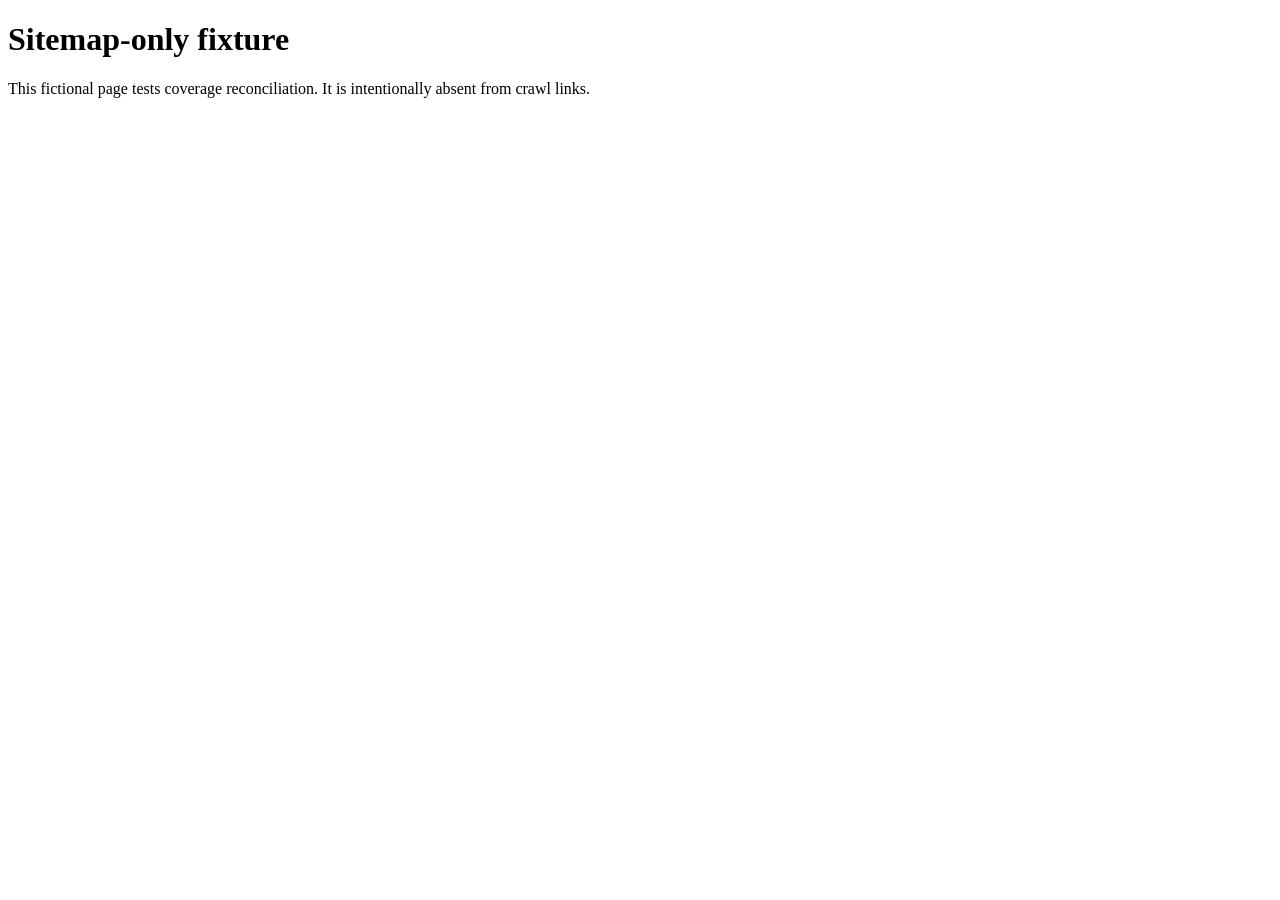
<file: fixtures/site/unlinked.html>
<!doctype html><html lang="en"><head><meta charset="utf-8"><title>Synthetic unlinked page</title></head><body><main><h1>Sitemap-only fixture</h1><p>This fictional page tests coverage reconciliation. It is intentionally absent from crawl links.</p></main></body></html>
</file>
